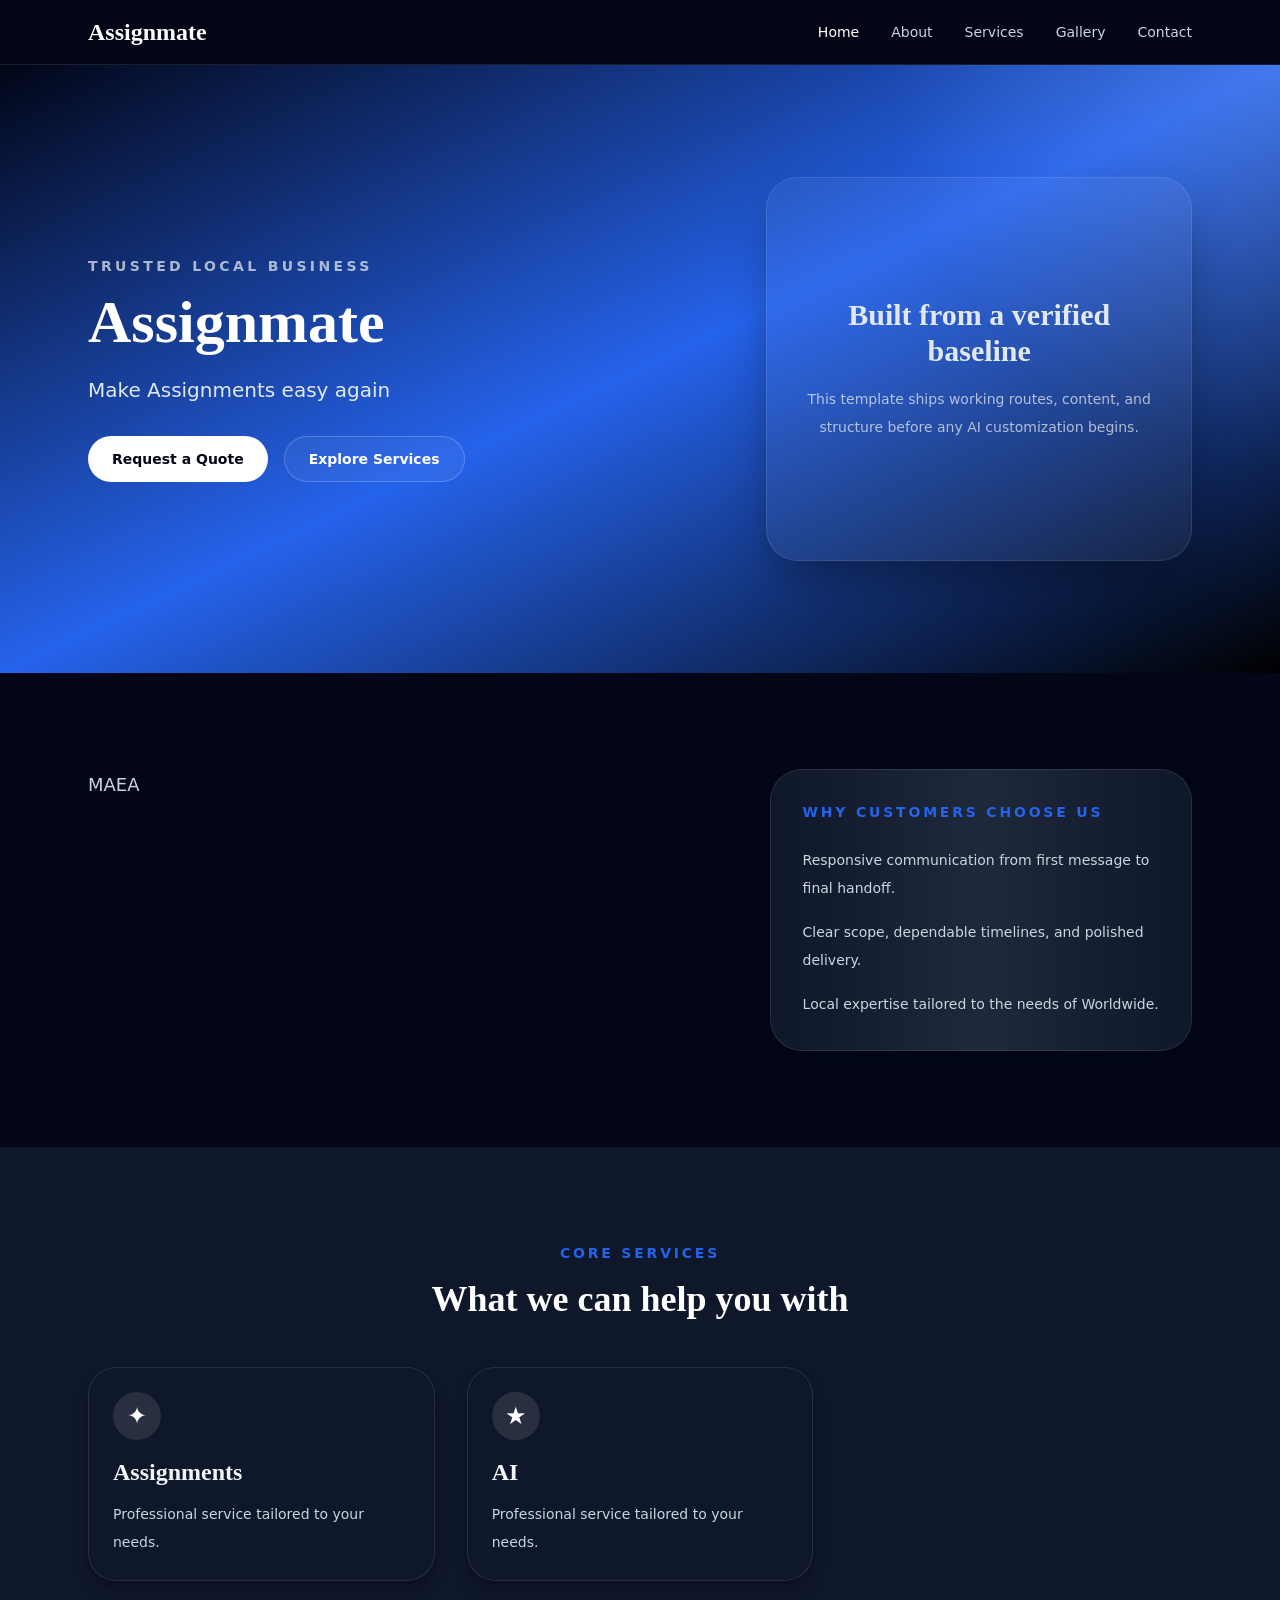
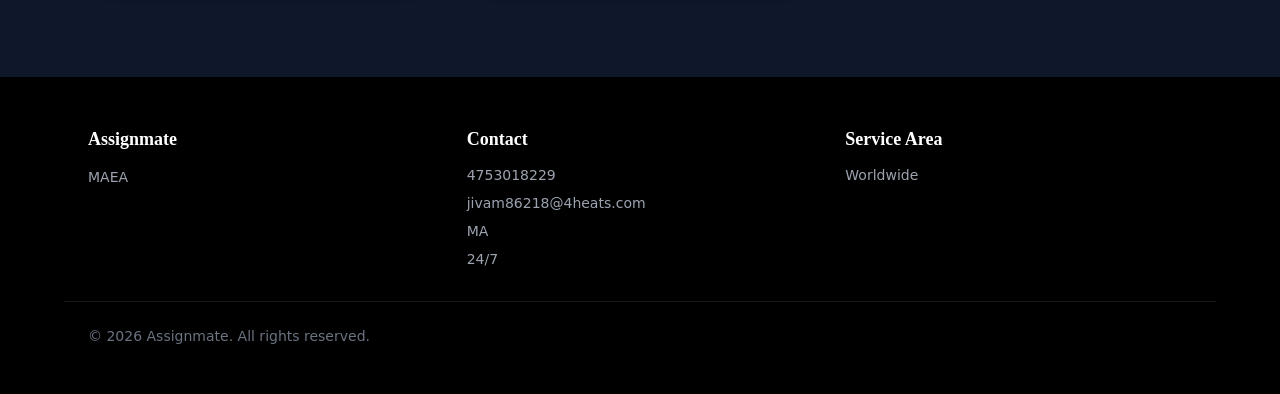
<file: index.html>
<!DOCTYPE html><html lang="en" data-astro-cid-37fxchfa style="--primaryColor: #2563eb;--secondaryColor: #f59e0b;--displayFont: 'Space Grotesk', 'Inter', sans-serif;--bodyFont: 'Inter', system-ui, sans-serif;"> <head><!-- Primary Meta Tags --><meta charset="utf-8"><meta name="viewport" content="width=device-width, initial-scale=1"><title>Assignmate | Education</title><meta name="description" content="MAEA"><meta name="author" content="Assignmate"><meta name="robots" content="index, follow"><link rel="canonical" href="https://example.com/"><link rel="preconnect" href="https://fonts.googleapis.com"><link rel="preconnect" href="https://fonts.gstatic.com" crossorigin><link href="https://fonts.googleapis.com/css2?family=Inter:wght@400;500;600;700;800&family=Playfair+Display:wght@600;700&family=Cormorant+Garamond:wght@500;600;700&family=DM+Serif+Display:ital@0;1&family=Space+Grotesk:wght@500;700&family=Source+Sans+3:wght@400;500;600;700&display=swap" rel="stylesheet"><!-- Security & Anti-Phishing --><meta http-equiv="X-Frame-Options" content="SAMEORIGIN"><meta http-equiv="X-Content-Type-Options" content="nosniff"><meta http-equiv="X-XSS-Protection" content="1; mode=block"><meta name="referrer" content="strict-origin-when-cross-origin"><meta http-equiv="Content-Security-Policy" content="default-src 'self'; script-src 'self' https://unpkg.com https://cdnjs.cloudflare.com; style-src 'self' 'unsafe-inline' https://fonts.googleapis.com; font-src 'self' https://fonts.gstatic.com; img-src 'self' data: https:; connect-src 'self'; frame-src 'self' https://unpkg.com; base-uri 'self'; form-action 'self'; frame-ancestors 'self'; object-src 'none'"><!-- Open Graph / Facebook --><meta property="og:type" content="website"><meta property="og:url" content="https://example.com/"><meta property="og:title" content="Assignmate | Education"><meta property="og:description" content="MAEA"><meta property="og:site_name" content="Assignmate"><meta property="og:locale" content="en_US"><meta property="og:image" content=""><meta property="og:image:width" content="1200"><meta property="og:image:height" content="630"><meta property="og:image:alt" content="Assignmate | Education"><!-- Twitter --><meta name="twitter:card" content="summary_large_image"><meta name="twitter:url" content="https://example.com/"><meta name="twitter:title" content="Assignmate | Education"><meta name="twitter:description" content="MAEA"><meta name="twitter:image" content=""><!-- Additional SEO --><meta name="geo.placename" content="MA"><!-- Structured Data (JSON-LD) --><script type="application/ld+json">{"@context":"https://schema.org","@type":"LocalBusiness","name":"Assignmate","description":"Make Assignments easy again","url":"https://example.com","telephone":"4753018229","email":"jivam86218@4heats.com","address":{"@type":"PostalAddress","streetAddress":"MA","addressLocality":"","addressRegion":"","postalCode":"","addressCountry":"US"},"openingHours":"24/7","sameAs":[]}</script><link rel="stylesheet" href="/_astro/about.mOxLDZfI.css"></head> <body class="bg-slate-950 text-slate-100" data-astro-cid-37fxchfa style="--primaryColor: #2563eb;--secondaryColor: #f59e0b;--displayFont: 'Space Grotesk', 'Inter', sans-serif;--bodyFont: 'Inter', system-ui, sans-serif;"> <a href="#main-content" class="sr-only focus:not-sr-only focus:absolute focus:left-4 focus:top-4 focus:z-50 focus:rounded focus:bg-white focus:px-4 focus:py-2 focus:text-sm focus:font-semibold focus:text-gray-900 focus:shadow" data-astro-cid-37fxchfa style="--primaryColor: #2563eb;--secondaryColor: #f59e0b;--displayFont: 'Space Grotesk', 'Inter', sans-serif;--bodyFont: 'Inter', system-ui, sans-serif;">
Skip to content
</a> <header class="sticky top-0 z-40 border-b border-gray-200 backdrop-blur bg-slate-950/95 text-white border-white/10" data-astro-cid-37fxchfa style="--primaryColor: #2563eb;--secondaryColor: #f59e0b;--displayFont: 'Space Grotesk', 'Inter', sans-serif;--bodyFont: 'Inter', system-ui, sans-serif;"> <nav class="mx-auto flex max-w-6xl items-center justify-between px-6 py-4" aria-label="Main navigation" data-astro-cid-37fxchfa style="--primaryColor: #2563eb;--secondaryColor: #f59e0b;--displayFont: 'Space Grotesk', 'Inter', sans-serif;--bodyFont: 'Inter', system-ui, sans-serif;"> <a href="/" class="font-heading text-2xl font-bold text-white" data-astro-cid-37fxchfa style="--primaryColor: #2563eb;--secondaryColor: #f59e0b;--displayFont: 'Space Grotesk', 'Inter', sans-serif;--bodyFont: 'Inter', system-ui, sans-serif;">Assignmate</a> <div class="hidden items-center gap-8 md:flex" data-astro-cid-37fxchfa style="--primaryColor: #2563eb;--secondaryColor: #f59e0b;--displayFont: 'Space Grotesk', 'Inter', sans-serif;--bodyFont: 'Inter', system-ui, sans-serif;"> <a href="/" class="text-sm font-medium transition-colors hover:text-primary text-white" data-astro-cid-37fxchfa style="--primaryColor: #2563eb;--secondaryColor: #f59e0b;--displayFont: 'Space Grotesk', 'Inter', sans-serif;--bodyFont: 'Inter', system-ui, sans-serif;"> Home </a><a href="/about" class="text-sm font-medium transition-colors hover:text-primary text-slate-300" data-astro-cid-37fxchfa style="--primaryColor: #2563eb;--secondaryColor: #f59e0b;--displayFont: 'Space Grotesk', 'Inter', sans-serif;--bodyFont: 'Inter', system-ui, sans-serif;"> About </a><a href="/services" class="text-sm font-medium transition-colors hover:text-primary text-slate-300" data-astro-cid-37fxchfa style="--primaryColor: #2563eb;--secondaryColor: #f59e0b;--displayFont: 'Space Grotesk', 'Inter', sans-serif;--bodyFont: 'Inter', system-ui, sans-serif;"> Services </a><a href="/gallery" class="text-sm font-medium transition-colors hover:text-primary text-slate-300" data-astro-cid-37fxchfa style="--primaryColor: #2563eb;--secondaryColor: #f59e0b;--displayFont: 'Space Grotesk', 'Inter', sans-serif;--bodyFont: 'Inter', system-ui, sans-serif;"> Gallery </a><a href="/contact" class="text-sm font-medium transition-colors hover:text-primary text-slate-300" data-astro-cid-37fxchfa style="--primaryColor: #2563eb;--secondaryColor: #f59e0b;--displayFont: 'Space Grotesk', 'Inter', sans-serif;--bodyFont: 'Inter', system-ui, sans-serif;"> Contact </a> </div> <details class="relative md:hidden" data-astro-cid-37fxchfa style="--primaryColor: #2563eb;--secondaryColor: #f59e0b;--displayFont: 'Space Grotesk', 'Inter', sans-serif;--bodyFont: 'Inter', system-ui, sans-serif;"> <summary class="list-none cursor-pointer rounded p-2 text-gray-700 focus:outline-none focus:ring-2 focus:ring-primary focus:ring-offset-2" aria-label="Open mobile navigation" data-astro-cid-37fxchfa style="--primaryColor: #2563eb;--secondaryColor: #f59e0b;--displayFont: 'Space Grotesk', 'Inter', sans-serif;--bodyFont: 'Inter', system-ui, sans-serif;"> <svg class="h-6 w-6" fill="none" stroke="currentColor" viewBox="0 0 24 24" aria-hidden="true" data-astro-cid-37fxchfa style="--primaryColor: #2563eb;--secondaryColor: #f59e0b;--displayFont: 'Space Grotesk', 'Inter', sans-serif;--bodyFont: 'Inter', system-ui, sans-serif;"> <path stroke-linecap="round" stroke-linejoin="round" stroke-width="2" d="M4 6h16M4 12h16M4 18h16" data-astro-cid-37fxchfa style="--primaryColor: #2563eb;--secondaryColor: #f59e0b;--displayFont: 'Space Grotesk', 'Inter', sans-serif;--bodyFont: 'Inter', system-ui, sans-serif;"></path> </svg> </summary> <div class="absolute right-0 mt-3 min-w-48 rounded-xl border p-3 shadow-lg border-white/10 bg-slate-900" data-astro-cid-37fxchfa style="--primaryColor: #2563eb;--secondaryColor: #f59e0b;--displayFont: 'Space Grotesk', 'Inter', sans-serif;--bodyFont: 'Inter', system-ui, sans-serif;"> <a href="/" class="block rounded-lg px-3 py-2 text-sm font-medium transition-colors hover:bg-gray-50 hover:text-primary bg-white/10 text-white" data-astro-cid-37fxchfa style="--primaryColor: #2563eb;--secondaryColor: #f59e0b;--displayFont: 'Space Grotesk', 'Inter', sans-serif;--bodyFont: 'Inter', system-ui, sans-serif;"> Home </a><a href="/about" class="block rounded-lg px-3 py-2 text-sm font-medium transition-colors hover:bg-gray-50 hover:text-primary text-slate-300 hover:bg-white/5" data-astro-cid-37fxchfa style="--primaryColor: #2563eb;--secondaryColor: #f59e0b;--displayFont: 'Space Grotesk', 'Inter', sans-serif;--bodyFont: 'Inter', system-ui, sans-serif;"> About </a><a href="/services" class="block rounded-lg px-3 py-2 text-sm font-medium transition-colors hover:bg-gray-50 hover:text-primary text-slate-300 hover:bg-white/5" data-astro-cid-37fxchfa style="--primaryColor: #2563eb;--secondaryColor: #f59e0b;--displayFont: 'Space Grotesk', 'Inter', sans-serif;--bodyFont: 'Inter', system-ui, sans-serif;"> Services </a><a href="/gallery" class="block rounded-lg px-3 py-2 text-sm font-medium transition-colors hover:bg-gray-50 hover:text-primary text-slate-300 hover:bg-white/5" data-astro-cid-37fxchfa style="--primaryColor: #2563eb;--secondaryColor: #f59e0b;--displayFont: 'Space Grotesk', 'Inter', sans-serif;--bodyFont: 'Inter', system-ui, sans-serif;"> Gallery </a><a href="/contact" class="block rounded-lg px-3 py-2 text-sm font-medium transition-colors hover:bg-gray-50 hover:text-primary text-slate-300 hover:bg-white/5" data-astro-cid-37fxchfa style="--primaryColor: #2563eb;--secondaryColor: #f59e0b;--displayFont: 'Space Grotesk', 'Inter', sans-serif;--bodyFont: 'Inter', system-ui, sans-serif;"> Contact </a> </div> </details> </nav> </header> <main id="main-content" data-astro-cid-37fxchfa style="--primaryColor: #2563eb;--secondaryColor: #f59e0b;--displayFont: 'Space Grotesk', 'Inter', sans-serif;--bodyFont: 'Inter', system-ui, sans-serif;">  <section class="relative overflow-hidden py-20 md:py-28 bg-gradient-to-br from-slate-950 via-primary to-black text-white"> <div class="absolute inset-0 bg-[radial-gradient(circle_at_top_right,_rgba(255,255,255,0.14),_transparent_28%)]"></div> <div class="relative mx-auto max-w-6xl px-6"> <div class="grid items-center gap-10 lg:grid-cols-[1.2fr_0.8fr]"> <div> <p class="mb-4 text-sm font-semibold uppercase tracking-[0.24em] text-white/65">Trusted local business</p> <h1 class="font-heading text-4xl font-bold leading-tight md:text-5xl lg:text-6xl">Assignmate</h1> <p class="mt-6 max-w-2xl text-lg leading-8 md:text-xl text-slate-200">Make Assignments easy again</p> <div class="mt-8 flex flex-wrap gap-4"> <a href="/contact" class="btn-primary hover:opacity-100 rounded-full bg-white text-slate-950">Request a Quote</a> <a href="/services" class="btn-secondary rounded-full border border-white/20 bg-white/5 text-white">Explore Services</a> </div> </div> <div> <div class="flex min-h-[24rem] items-center justify-center text-center rounded-[2rem] border border-white/10 bg-white/5 p-10 text-slate-200 shadow-2xl shadow-black/40"> <div> <p class="font-heading text-3xl font-semibold">Built from a verified baseline</p> <p class="mt-4 text-sm leading-7 text-white/65">This template ships working routes, content, and structure before any AI customization begins.</p> </div> </div> </div> </div> </div> </section> <section class="py-16 md:py-24"> <div class="mx-auto max-w-6xl px-6"> <div class="grid gap-12 lg:grid-cols-[1.2fr_0.8fr]"> <div class="prose max-w-none text-lg leading-8 text-slate-300"> <p>MAEA</p> </div> <aside class="rounded-[2rem] border border-white/10 bg-slate-900 p-8 shadow-2xl shadow-slate-950/30 bg-gradient-to-r from-slate-900 via-slate-800 to-slate-900"> <p class="text-sm font-semibold uppercase tracking-[0.2em] text-primary">Why customers choose us</p> <ul class="mt-6 space-y-4 text-sm leading-7 text-slate-300"> <li>Responsive communication from first message to final handoff.</li> <li>Clear scope, dependable timelines, and polished delivery.</li> <li>Local expertise tailored to the needs of Worldwide.</li> </ul> </aside> </div> </div> </section> <section class="bg-slate-900 py-16 md:py-24"> <div class="mx-auto max-w-6xl px-6"> <div class="mx-auto max-w-2xl text-center"> <p class="text-sm font-semibold uppercase tracking-[0.2em] text-primary">Core services</p> <h2 class="mt-4 font-heading text-4xl font-bold text-white">What we can help you with</h2> </div> <div class="mt-12 grid gap-8 md:grid-cols-2 xl:grid-cols-3"> <article class="rounded-[1.75rem] border border-white/10 bg-slate-900 p-6 shadow-lg shadow-slate-950/30 transition-transform hover:-translate-y-1 hover:shadow-xl"> <div class="mb-4 flex h-12 w-12 items-center justify-center rounded-full text-2xl bg-white/10 text-white">&#10022;</div> <h3 class="font-heading text-2xl font-semibold text-slate-100">Assignments</h3> <p class="mt-3 text-sm leading-7 text-slate-300">Professional service tailored to your needs.</p> </article><article class="rounded-[1.75rem] border border-white/10 bg-slate-900 p-6 shadow-lg shadow-slate-950/30 transition-transform hover:-translate-y-1 hover:shadow-xl"> <div class="mb-4 flex h-12 w-12 items-center justify-center rounded-full text-2xl bg-white/10 text-white">&#9733;</div> <h3 class="font-heading text-2xl font-semibold text-slate-100">AI</h3> <p class="mt-3 text-sm leading-7 text-slate-300">Professional service tailored to your needs.</p> </article> </div> </div> </section>  </main> <footer class="bg-black text-slate-300 py-12" data-astro-cid-37fxchfa style="--primaryColor: #2563eb;--secondaryColor: #f59e0b;--displayFont: 'Space Grotesk', 'Inter', sans-serif;--bodyFont: 'Inter', system-ui, sans-serif;"> <div class="mx-auto grid max-w-6xl gap-8 px-6 md:grid-cols-3" data-astro-cid-37fxchfa style="--primaryColor: #2563eb;--secondaryColor: #f59e0b;--displayFont: 'Space Grotesk', 'Inter', sans-serif;--bodyFont: 'Inter', system-ui, sans-serif;"> <div data-astro-cid-37fxchfa style="--primaryColor: #2563eb;--secondaryColor: #f59e0b;--displayFont: 'Space Grotesk', 'Inter', sans-serif;--bodyFont: 'Inter', system-ui, sans-serif;"> <h2 class="font-heading text-lg font-semibold text-white" data-astro-cid-37fxchfa style="--primaryColor: #2563eb;--secondaryColor: #f59e0b;--displayFont: 'Space Grotesk', 'Inter', sans-serif;--bodyFont: 'Inter', system-ui, sans-serif;">Assignmate</h2> <p class="mt-3 text-sm leading-6 text-gray-400" data-astro-cid-37fxchfa style="--primaryColor: #2563eb;--secondaryColor: #f59e0b;--displayFont: 'Space Grotesk', 'Inter', sans-serif;--bodyFont: 'Inter', system-ui, sans-serif;">MAEA</p> </div> <div data-astro-cid-37fxchfa style="--primaryColor: #2563eb;--secondaryColor: #f59e0b;--displayFont: 'Space Grotesk', 'Inter', sans-serif;--bodyFont: 'Inter', system-ui, sans-serif;"> <h2 class="font-heading text-lg font-semibold text-white" data-astro-cid-37fxchfa style="--primaryColor: #2563eb;--secondaryColor: #f59e0b;--displayFont: 'Space Grotesk', 'Inter', sans-serif;--bodyFont: 'Inter', system-ui, sans-serif;">Contact</h2> <div class="mt-3 space-y-2 text-sm text-gray-400" data-astro-cid-37fxchfa style="--primaryColor: #2563eb;--secondaryColor: #f59e0b;--displayFont: 'Space Grotesk', 'Inter', sans-serif;--bodyFont: 'Inter', system-ui, sans-serif;"> <p data-astro-cid-37fxchfa style="--primaryColor: #2563eb;--secondaryColor: #f59e0b;--displayFont: 'Space Grotesk', 'Inter', sans-serif;--bodyFont: 'Inter', system-ui, sans-serif;">4753018229</p> <p data-astro-cid-37fxchfa style="--primaryColor: #2563eb;--secondaryColor: #f59e0b;--displayFont: 'Space Grotesk', 'Inter', sans-serif;--bodyFont: 'Inter', system-ui, sans-serif;">jivam86218@4heats.com</p> <p data-astro-cid-37fxchfa style="--primaryColor: #2563eb;--secondaryColor: #f59e0b;--displayFont: 'Space Grotesk', 'Inter', sans-serif;--bodyFont: 'Inter', system-ui, sans-serif;">MA</p> <p data-astro-cid-37fxchfa style="--primaryColor: #2563eb;--secondaryColor: #f59e0b;--displayFont: 'Space Grotesk', 'Inter', sans-serif;--bodyFont: 'Inter', system-ui, sans-serif;">24/7</p> </div> </div> <div data-astro-cid-37fxchfa style="--primaryColor: #2563eb;--secondaryColor: #f59e0b;--displayFont: 'Space Grotesk', 'Inter', sans-serif;--bodyFont: 'Inter', system-ui, sans-serif;"> <h2 class="font-heading text-lg font-semibold text-white" data-astro-cid-37fxchfa style="--primaryColor: #2563eb;--secondaryColor: #f59e0b;--displayFont: 'Space Grotesk', 'Inter', sans-serif;--bodyFont: 'Inter', system-ui, sans-serif;">Service Area</h2> <p class="mt-3 text-sm text-gray-400" data-astro-cid-37fxchfa style="--primaryColor: #2563eb;--secondaryColor: #f59e0b;--displayFont: 'Space Grotesk', 'Inter', sans-serif;--bodyFont: 'Inter', system-ui, sans-serif;">Worldwide</p> <div class="mt-4 flex flex-wrap gap-3" data-astro-cid-37fxchfa style="--primaryColor: #2563eb;--secondaryColor: #f59e0b;--displayFont: 'Space Grotesk', 'Inter', sans-serif;--bodyFont: 'Inter', system-ui, sans-serif;">  </div> </div> </div> <div class="mx-auto mt-8 max-w-6xl border-t border-white/10 px-6 pt-6 text-sm text-gray-500" data-astro-cid-37fxchfa style="--primaryColor: #2563eb;--secondaryColor: #f59e0b;--displayFont: 'Space Grotesk', 'Inter', sans-serif;--bodyFont: 'Inter', system-ui, sans-serif;">
&copy; 2026 Assignmate. All rights reserved.
</div> </footer> </body></html>
</file>
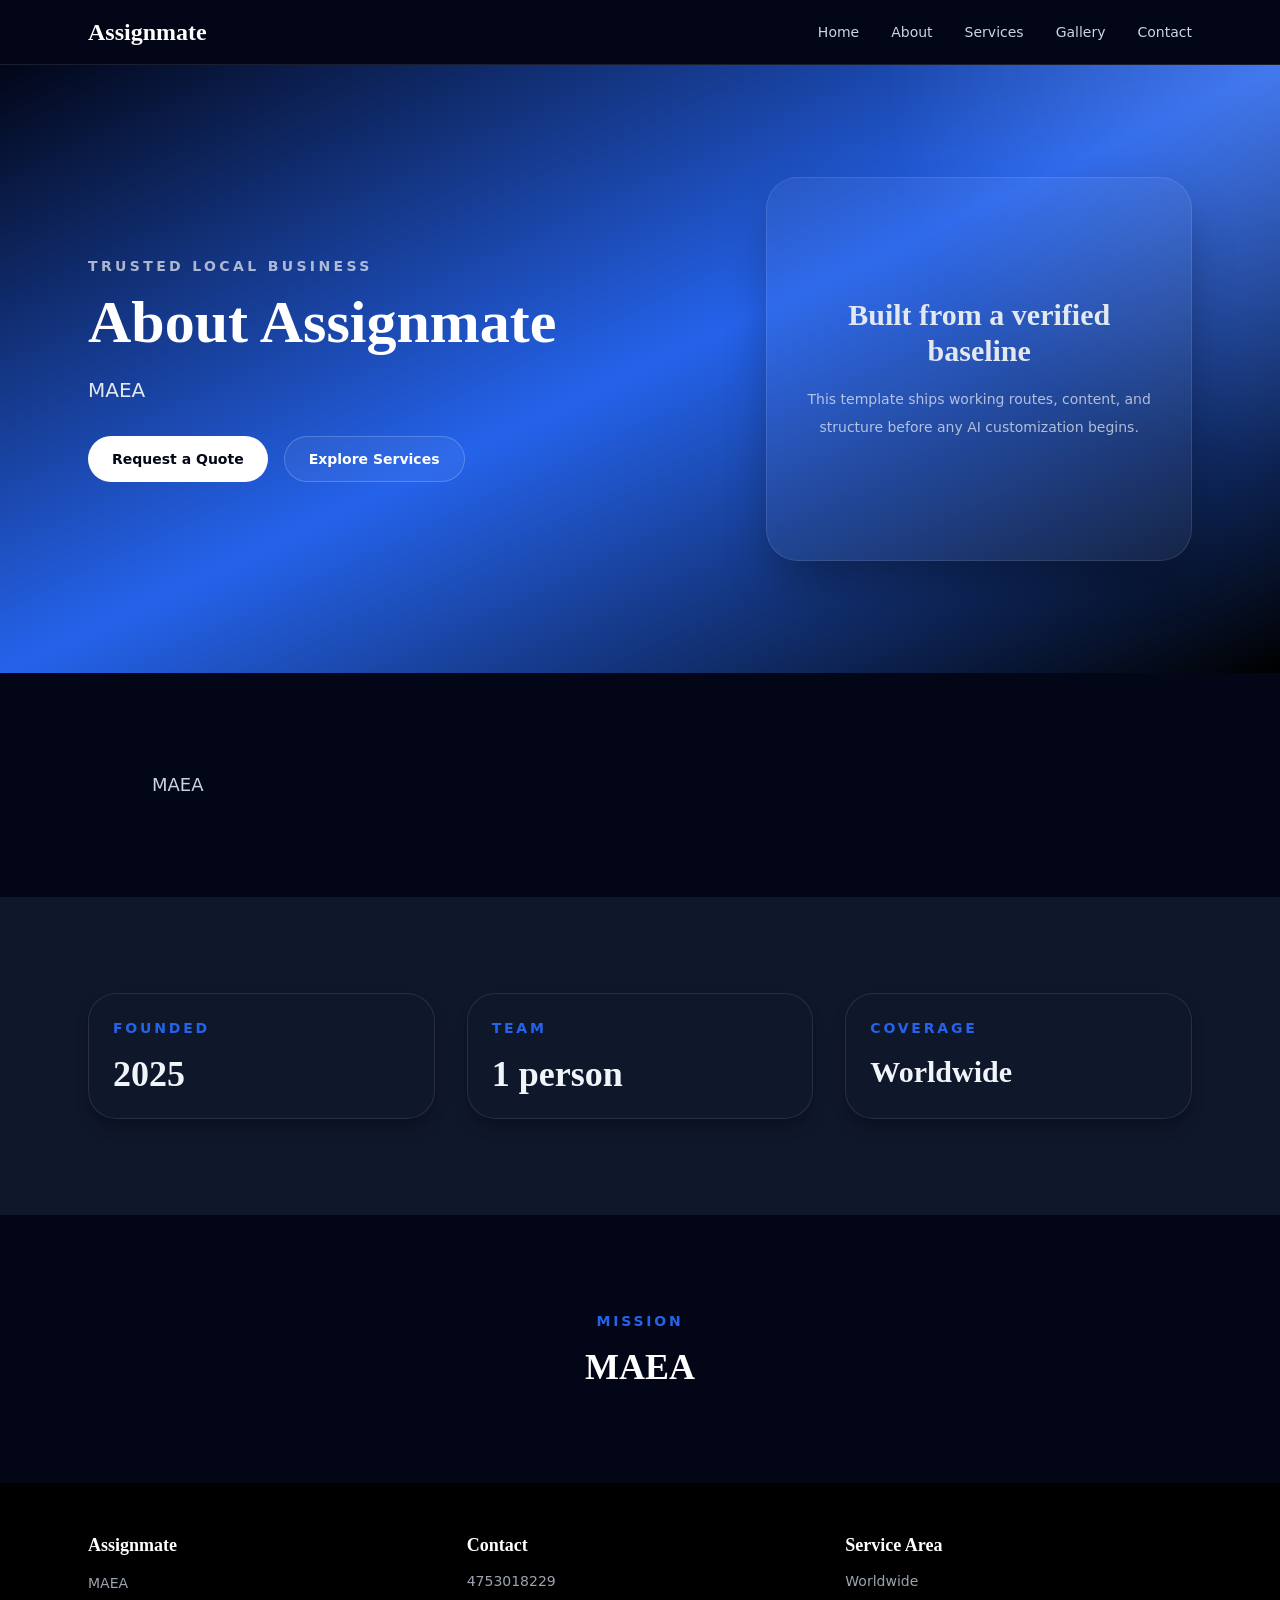
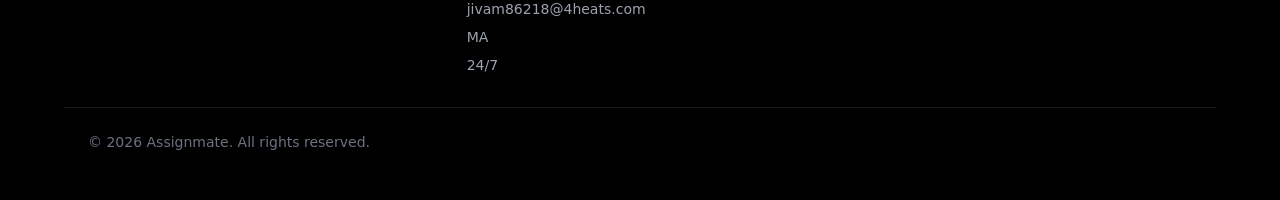
<file: about/index.html>
<!DOCTYPE html><html lang="en" data-astro-cid-37fxchfa style="--primaryColor: #2563eb;--secondaryColor: #f59e0b;--displayFont: 'Space Grotesk', 'Inter', sans-serif;--bodyFont: 'Inter', system-ui, sans-serif;"> <head><!-- Primary Meta Tags --><meta charset="utf-8"><meta name="viewport" content="width=device-width, initial-scale=1"><title>About Assignmate</title><meta name="description" content="Learn about Assignmate, the team, and the values behind the work."><meta name="author" content="Assignmate"><meta name="robots" content="index, follow"><link rel="canonical" href="https://example.com/about/"><link rel="preconnect" href="https://fonts.googleapis.com"><link rel="preconnect" href="https://fonts.gstatic.com" crossorigin><link href="https://fonts.googleapis.com/css2?family=Inter:wght@400;500;600;700;800&family=Playfair+Display:wght@600;700&family=Cormorant+Garamond:wght@500;600;700&family=DM+Serif+Display:ital@0;1&family=Space+Grotesk:wght@500;700&family=Source+Sans+3:wght@400;500;600;700&display=swap" rel="stylesheet"><!-- Security & Anti-Phishing --><meta http-equiv="X-Frame-Options" content="SAMEORIGIN"><meta http-equiv="X-Content-Type-Options" content="nosniff"><meta http-equiv="X-XSS-Protection" content="1; mode=block"><meta name="referrer" content="strict-origin-when-cross-origin"><meta http-equiv="Content-Security-Policy" content="default-src 'self'; script-src 'self' https://unpkg.com https://cdnjs.cloudflare.com; style-src 'self' 'unsafe-inline' https://fonts.googleapis.com; font-src 'self' https://fonts.gstatic.com; img-src 'self' data: https:; connect-src 'self'; frame-src 'self' https://unpkg.com; base-uri 'self'; form-action 'self'; frame-ancestors 'self'; object-src 'none'"><!-- Open Graph / Facebook --><meta property="og:type" content="website"><meta property="og:url" content="https://example.com/about/"><meta property="og:title" content="About Assignmate"><meta property="og:description" content="Learn about Assignmate, the team, and the values behind the work."><meta property="og:site_name" content="Assignmate"><meta property="og:locale" content="en_US"><meta property="og:image" content=""><meta property="og:image:width" content="1200"><meta property="og:image:height" content="630"><meta property="og:image:alt" content="About Assignmate"><!-- Twitter --><meta name="twitter:card" content="summary_large_image"><meta name="twitter:url" content="https://example.com/about/"><meta name="twitter:title" content="About Assignmate"><meta name="twitter:description" content="Learn about Assignmate, the team, and the values behind the work."><meta name="twitter:image" content=""><!-- Additional SEO --><meta name="geo.placename" content="MA"><!-- Structured Data (JSON-LD) --><script type="application/ld+json">{"@context":"https://schema.org","@type":"LocalBusiness","name":"Assignmate","description":"Make Assignments easy again","url":"https://example.com","telephone":"4753018229","email":"jivam86218@4heats.com","address":{"@type":"PostalAddress","streetAddress":"MA","addressLocality":"","addressRegion":"","postalCode":"","addressCountry":"US"},"openingHours":"24/7","sameAs":[]}</script><link rel="stylesheet" href="/_astro/about.mOxLDZfI.css"></head> <body class="bg-slate-950 text-slate-100" data-astro-cid-37fxchfa style="--primaryColor: #2563eb;--secondaryColor: #f59e0b;--displayFont: 'Space Grotesk', 'Inter', sans-serif;--bodyFont: 'Inter', system-ui, sans-serif;"> <a href="#main-content" class="sr-only focus:not-sr-only focus:absolute focus:left-4 focus:top-4 focus:z-50 focus:rounded focus:bg-white focus:px-4 focus:py-2 focus:text-sm focus:font-semibold focus:text-gray-900 focus:shadow" data-astro-cid-37fxchfa style="--primaryColor: #2563eb;--secondaryColor: #f59e0b;--displayFont: 'Space Grotesk', 'Inter', sans-serif;--bodyFont: 'Inter', system-ui, sans-serif;">
Skip to content
</a> <header class="sticky top-0 z-40 border-b border-gray-200 backdrop-blur bg-slate-950/95 text-white border-white/10" data-astro-cid-37fxchfa style="--primaryColor: #2563eb;--secondaryColor: #f59e0b;--displayFont: 'Space Grotesk', 'Inter', sans-serif;--bodyFont: 'Inter', system-ui, sans-serif;"> <nav class="mx-auto flex max-w-6xl items-center justify-between px-6 py-4" aria-label="Main navigation" data-astro-cid-37fxchfa style="--primaryColor: #2563eb;--secondaryColor: #f59e0b;--displayFont: 'Space Grotesk', 'Inter', sans-serif;--bodyFont: 'Inter', system-ui, sans-serif;"> <a href="/" class="font-heading text-2xl font-bold text-white" data-astro-cid-37fxchfa style="--primaryColor: #2563eb;--secondaryColor: #f59e0b;--displayFont: 'Space Grotesk', 'Inter', sans-serif;--bodyFont: 'Inter', system-ui, sans-serif;">Assignmate</a> <div class="hidden items-center gap-8 md:flex" data-astro-cid-37fxchfa style="--primaryColor: #2563eb;--secondaryColor: #f59e0b;--displayFont: 'Space Grotesk', 'Inter', sans-serif;--bodyFont: 'Inter', system-ui, sans-serif;"> <a href="/" class="text-sm font-medium transition-colors hover:text-primary text-slate-300" data-astro-cid-37fxchfa style="--primaryColor: #2563eb;--secondaryColor: #f59e0b;--displayFont: 'Space Grotesk', 'Inter', sans-serif;--bodyFont: 'Inter', system-ui, sans-serif;"> Home </a><a href="/about" class="text-sm font-medium transition-colors hover:text-primary text-slate-300" data-astro-cid-37fxchfa style="--primaryColor: #2563eb;--secondaryColor: #f59e0b;--displayFont: 'Space Grotesk', 'Inter', sans-serif;--bodyFont: 'Inter', system-ui, sans-serif;"> About </a><a href="/services" class="text-sm font-medium transition-colors hover:text-primary text-slate-300" data-astro-cid-37fxchfa style="--primaryColor: #2563eb;--secondaryColor: #f59e0b;--displayFont: 'Space Grotesk', 'Inter', sans-serif;--bodyFont: 'Inter', system-ui, sans-serif;"> Services </a><a href="/gallery" class="text-sm font-medium transition-colors hover:text-primary text-slate-300" data-astro-cid-37fxchfa style="--primaryColor: #2563eb;--secondaryColor: #f59e0b;--displayFont: 'Space Grotesk', 'Inter', sans-serif;--bodyFont: 'Inter', system-ui, sans-serif;"> Gallery </a><a href="/contact" class="text-sm font-medium transition-colors hover:text-primary text-slate-300" data-astro-cid-37fxchfa style="--primaryColor: #2563eb;--secondaryColor: #f59e0b;--displayFont: 'Space Grotesk', 'Inter', sans-serif;--bodyFont: 'Inter', system-ui, sans-serif;"> Contact </a> </div> <details class="relative md:hidden" data-astro-cid-37fxchfa style="--primaryColor: #2563eb;--secondaryColor: #f59e0b;--displayFont: 'Space Grotesk', 'Inter', sans-serif;--bodyFont: 'Inter', system-ui, sans-serif;"> <summary class="list-none cursor-pointer rounded p-2 text-gray-700 focus:outline-none focus:ring-2 focus:ring-primary focus:ring-offset-2" aria-label="Open mobile navigation" data-astro-cid-37fxchfa style="--primaryColor: #2563eb;--secondaryColor: #f59e0b;--displayFont: 'Space Grotesk', 'Inter', sans-serif;--bodyFont: 'Inter', system-ui, sans-serif;"> <svg class="h-6 w-6" fill="none" stroke="currentColor" viewBox="0 0 24 24" aria-hidden="true" data-astro-cid-37fxchfa style="--primaryColor: #2563eb;--secondaryColor: #f59e0b;--displayFont: 'Space Grotesk', 'Inter', sans-serif;--bodyFont: 'Inter', system-ui, sans-serif;"> <path stroke-linecap="round" stroke-linejoin="round" stroke-width="2" d="M4 6h16M4 12h16M4 18h16" data-astro-cid-37fxchfa style="--primaryColor: #2563eb;--secondaryColor: #f59e0b;--displayFont: 'Space Grotesk', 'Inter', sans-serif;--bodyFont: 'Inter', system-ui, sans-serif;"></path> </svg> </summary> <div class="absolute right-0 mt-3 min-w-48 rounded-xl border p-3 shadow-lg border-white/10 bg-slate-900" data-astro-cid-37fxchfa style="--primaryColor: #2563eb;--secondaryColor: #f59e0b;--displayFont: 'Space Grotesk', 'Inter', sans-serif;--bodyFont: 'Inter', system-ui, sans-serif;"> <a href="/" class="block rounded-lg px-3 py-2 text-sm font-medium transition-colors hover:bg-gray-50 hover:text-primary text-slate-300 hover:bg-white/5" data-astro-cid-37fxchfa style="--primaryColor: #2563eb;--secondaryColor: #f59e0b;--displayFont: 'Space Grotesk', 'Inter', sans-serif;--bodyFont: 'Inter', system-ui, sans-serif;"> Home </a><a href="/about" class="block rounded-lg px-3 py-2 text-sm font-medium transition-colors hover:bg-gray-50 hover:text-primary text-slate-300 hover:bg-white/5" data-astro-cid-37fxchfa style="--primaryColor: #2563eb;--secondaryColor: #f59e0b;--displayFont: 'Space Grotesk', 'Inter', sans-serif;--bodyFont: 'Inter', system-ui, sans-serif;"> About </a><a href="/services" class="block rounded-lg px-3 py-2 text-sm font-medium transition-colors hover:bg-gray-50 hover:text-primary text-slate-300 hover:bg-white/5" data-astro-cid-37fxchfa style="--primaryColor: #2563eb;--secondaryColor: #f59e0b;--displayFont: 'Space Grotesk', 'Inter', sans-serif;--bodyFont: 'Inter', system-ui, sans-serif;"> Services </a><a href="/gallery" class="block rounded-lg px-3 py-2 text-sm font-medium transition-colors hover:bg-gray-50 hover:text-primary text-slate-300 hover:bg-white/5" data-astro-cid-37fxchfa style="--primaryColor: #2563eb;--secondaryColor: #f59e0b;--displayFont: 'Space Grotesk', 'Inter', sans-serif;--bodyFont: 'Inter', system-ui, sans-serif;"> Gallery </a><a href="/contact" class="block rounded-lg px-3 py-2 text-sm font-medium transition-colors hover:bg-gray-50 hover:text-primary text-slate-300 hover:bg-white/5" data-astro-cid-37fxchfa style="--primaryColor: #2563eb;--secondaryColor: #f59e0b;--displayFont: 'Space Grotesk', 'Inter', sans-serif;--bodyFont: 'Inter', system-ui, sans-serif;"> Contact </a> </div> </details> </nav> </header> <main id="main-content" data-astro-cid-37fxchfa style="--primaryColor: #2563eb;--secondaryColor: #f59e0b;--displayFont: 'Space Grotesk', 'Inter', sans-serif;--bodyFont: 'Inter', system-ui, sans-serif;">  <section class="relative overflow-hidden py-20 md:py-28 bg-gradient-to-br from-slate-950 via-primary to-black text-white"> <div class="absolute inset-0 bg-[radial-gradient(circle_at_top_right,_rgba(255,255,255,0.14),_transparent_28%)]"></div> <div class="relative mx-auto max-w-6xl px-6"> <div class="grid items-center gap-10 lg:grid-cols-[1.2fr_0.8fr]"> <div> <p class="mb-4 text-sm font-semibold uppercase tracking-[0.24em] text-white/65">Trusted local business</p> <h1 class="font-heading text-4xl font-bold leading-tight md:text-5xl lg:text-6xl">About Assignmate</h1> <p class="mt-6 max-w-2xl text-lg leading-8 md:text-xl text-slate-200">MAEA</p> <div class="mt-8 flex flex-wrap gap-4"> <a href="/contact" class="btn-primary hover:opacity-100 rounded-full bg-white text-slate-950">Request a Quote</a> <a href="/services" class="btn-secondary rounded-full border border-white/20 bg-white/5 text-white">Explore Services</a> </div> </div> <div> <div class="flex min-h-[24rem] items-center justify-center text-center rounded-[2rem] border border-white/10 bg-white/5 p-10 text-slate-200 shadow-2xl shadow-black/40"> <div> <p class="font-heading text-3xl font-semibold">Built from a verified baseline</p> <p class="mt-4 text-sm leading-7 text-white/65">This template ships working routes, content, and structure before any AI customization begins.</p> </div> </div> </div> </div> </div> </section> <section class="py-16 md:py-24"> <div class="mx-auto max-w-5xl px-6"> <div class="prose max-w-none text-lg leading-8 text-slate-300"> <p>MAEA</p> </div> </div> </section> <section class="bg-slate-900 py-16 md:py-24"> <div class="mx-auto grid max-w-6xl gap-8 px-6 md:grid-cols-3"> <div class="rounded-[1.75rem] border border-white/10 bg-slate-900 p-6 shadow-lg shadow-slate-950/30 transition-transform hover:-translate-y-1 hover:shadow-xl"> <p class="text-sm font-semibold uppercase tracking-[0.2em] text-primary">Founded</p> <h2 class="mt-4 font-heading text-4xl font-bold text-slate-100">2025</h2> </div> <div class="rounded-[1.75rem] border border-white/10 bg-slate-900 p-6 shadow-lg shadow-slate-950/30 transition-transform hover:-translate-y-1 hover:shadow-xl"> <p class="text-sm font-semibold uppercase tracking-[0.2em] text-primary">Team</p> <h2 class="mt-4 font-heading text-4xl font-bold text-slate-100">1 person</h2> </div> <div class="rounded-[1.75rem] border border-white/10 bg-slate-900 p-6 shadow-lg shadow-slate-950/30 transition-transform hover:-translate-y-1 hover:shadow-xl"> <p class="text-sm font-semibold uppercase tracking-[0.2em] text-primary">Coverage</p> <h2 class="mt-4 font-heading text-3xl font-bold text-slate-100">Worldwide</h2> </div> </div> </section> <section class="py-16 md:py-24"> <div class="mx-auto max-w-4xl px-6 text-center"> <p class="text-sm font-semibold uppercase tracking-[0.2em] text-primary">Mission</p> <h2 class="mt-4 font-heading text-4xl font-bold text-white">MAEA</h2> </div> </section>  </main> <footer class="bg-black text-slate-300 py-12" data-astro-cid-37fxchfa style="--primaryColor: #2563eb;--secondaryColor: #f59e0b;--displayFont: 'Space Grotesk', 'Inter', sans-serif;--bodyFont: 'Inter', system-ui, sans-serif;"> <div class="mx-auto grid max-w-6xl gap-8 px-6 md:grid-cols-3" data-astro-cid-37fxchfa style="--primaryColor: #2563eb;--secondaryColor: #f59e0b;--displayFont: 'Space Grotesk', 'Inter', sans-serif;--bodyFont: 'Inter', system-ui, sans-serif;"> <div data-astro-cid-37fxchfa style="--primaryColor: #2563eb;--secondaryColor: #f59e0b;--displayFont: 'Space Grotesk', 'Inter', sans-serif;--bodyFont: 'Inter', system-ui, sans-serif;"> <h2 class="font-heading text-lg font-semibold text-white" data-astro-cid-37fxchfa style="--primaryColor: #2563eb;--secondaryColor: #f59e0b;--displayFont: 'Space Grotesk', 'Inter', sans-serif;--bodyFont: 'Inter', system-ui, sans-serif;">Assignmate</h2> <p class="mt-3 text-sm leading-6 text-gray-400" data-astro-cid-37fxchfa style="--primaryColor: #2563eb;--secondaryColor: #f59e0b;--displayFont: 'Space Grotesk', 'Inter', sans-serif;--bodyFont: 'Inter', system-ui, sans-serif;">MAEA</p> </div> <div data-astro-cid-37fxchfa style="--primaryColor: #2563eb;--secondaryColor: #f59e0b;--displayFont: 'Space Grotesk', 'Inter', sans-serif;--bodyFont: 'Inter', system-ui, sans-serif;"> <h2 class="font-heading text-lg font-semibold text-white" data-astro-cid-37fxchfa style="--primaryColor: #2563eb;--secondaryColor: #f59e0b;--displayFont: 'Space Grotesk', 'Inter', sans-serif;--bodyFont: 'Inter', system-ui, sans-serif;">Contact</h2> <div class="mt-3 space-y-2 text-sm text-gray-400" data-astro-cid-37fxchfa style="--primaryColor: #2563eb;--secondaryColor: #f59e0b;--displayFont: 'Space Grotesk', 'Inter', sans-serif;--bodyFont: 'Inter', system-ui, sans-serif;"> <p data-astro-cid-37fxchfa style="--primaryColor: #2563eb;--secondaryColor: #f59e0b;--displayFont: 'Space Grotesk', 'Inter', sans-serif;--bodyFont: 'Inter', system-ui, sans-serif;">4753018229</p> <p data-astro-cid-37fxchfa style="--primaryColor: #2563eb;--secondaryColor: #f59e0b;--displayFont: 'Space Grotesk', 'Inter', sans-serif;--bodyFont: 'Inter', system-ui, sans-serif;">jivam86218@4heats.com</p> <p data-astro-cid-37fxchfa style="--primaryColor: #2563eb;--secondaryColor: #f59e0b;--displayFont: 'Space Grotesk', 'Inter', sans-serif;--bodyFont: 'Inter', system-ui, sans-serif;">MA</p> <p data-astro-cid-37fxchfa style="--primaryColor: #2563eb;--secondaryColor: #f59e0b;--displayFont: 'Space Grotesk', 'Inter', sans-serif;--bodyFont: 'Inter', system-ui, sans-serif;">24/7</p> </div> </div> <div data-astro-cid-37fxchfa style="--primaryColor: #2563eb;--secondaryColor: #f59e0b;--displayFont: 'Space Grotesk', 'Inter', sans-serif;--bodyFont: 'Inter', system-ui, sans-serif;"> <h2 class="font-heading text-lg font-semibold text-white" data-astro-cid-37fxchfa style="--primaryColor: #2563eb;--secondaryColor: #f59e0b;--displayFont: 'Space Grotesk', 'Inter', sans-serif;--bodyFont: 'Inter', system-ui, sans-serif;">Service Area</h2> <p class="mt-3 text-sm text-gray-400" data-astro-cid-37fxchfa style="--primaryColor: #2563eb;--secondaryColor: #f59e0b;--displayFont: 'Space Grotesk', 'Inter', sans-serif;--bodyFont: 'Inter', system-ui, sans-serif;">Worldwide</p> <div class="mt-4 flex flex-wrap gap-3" data-astro-cid-37fxchfa style="--primaryColor: #2563eb;--secondaryColor: #f59e0b;--displayFont: 'Space Grotesk', 'Inter', sans-serif;--bodyFont: 'Inter', system-ui, sans-serif;">  </div> </div> </div> <div class="mx-auto mt-8 max-w-6xl border-t border-white/10 px-6 pt-6 text-sm text-gray-500" data-astro-cid-37fxchfa style="--primaryColor: #2563eb;--secondaryColor: #f59e0b;--displayFont: 'Space Grotesk', 'Inter', sans-serif;--bodyFont: 'Inter', system-ui, sans-serif;">
&copy; 2026 Assignmate. All rights reserved.
</div> </footer> </body></html>
</file>
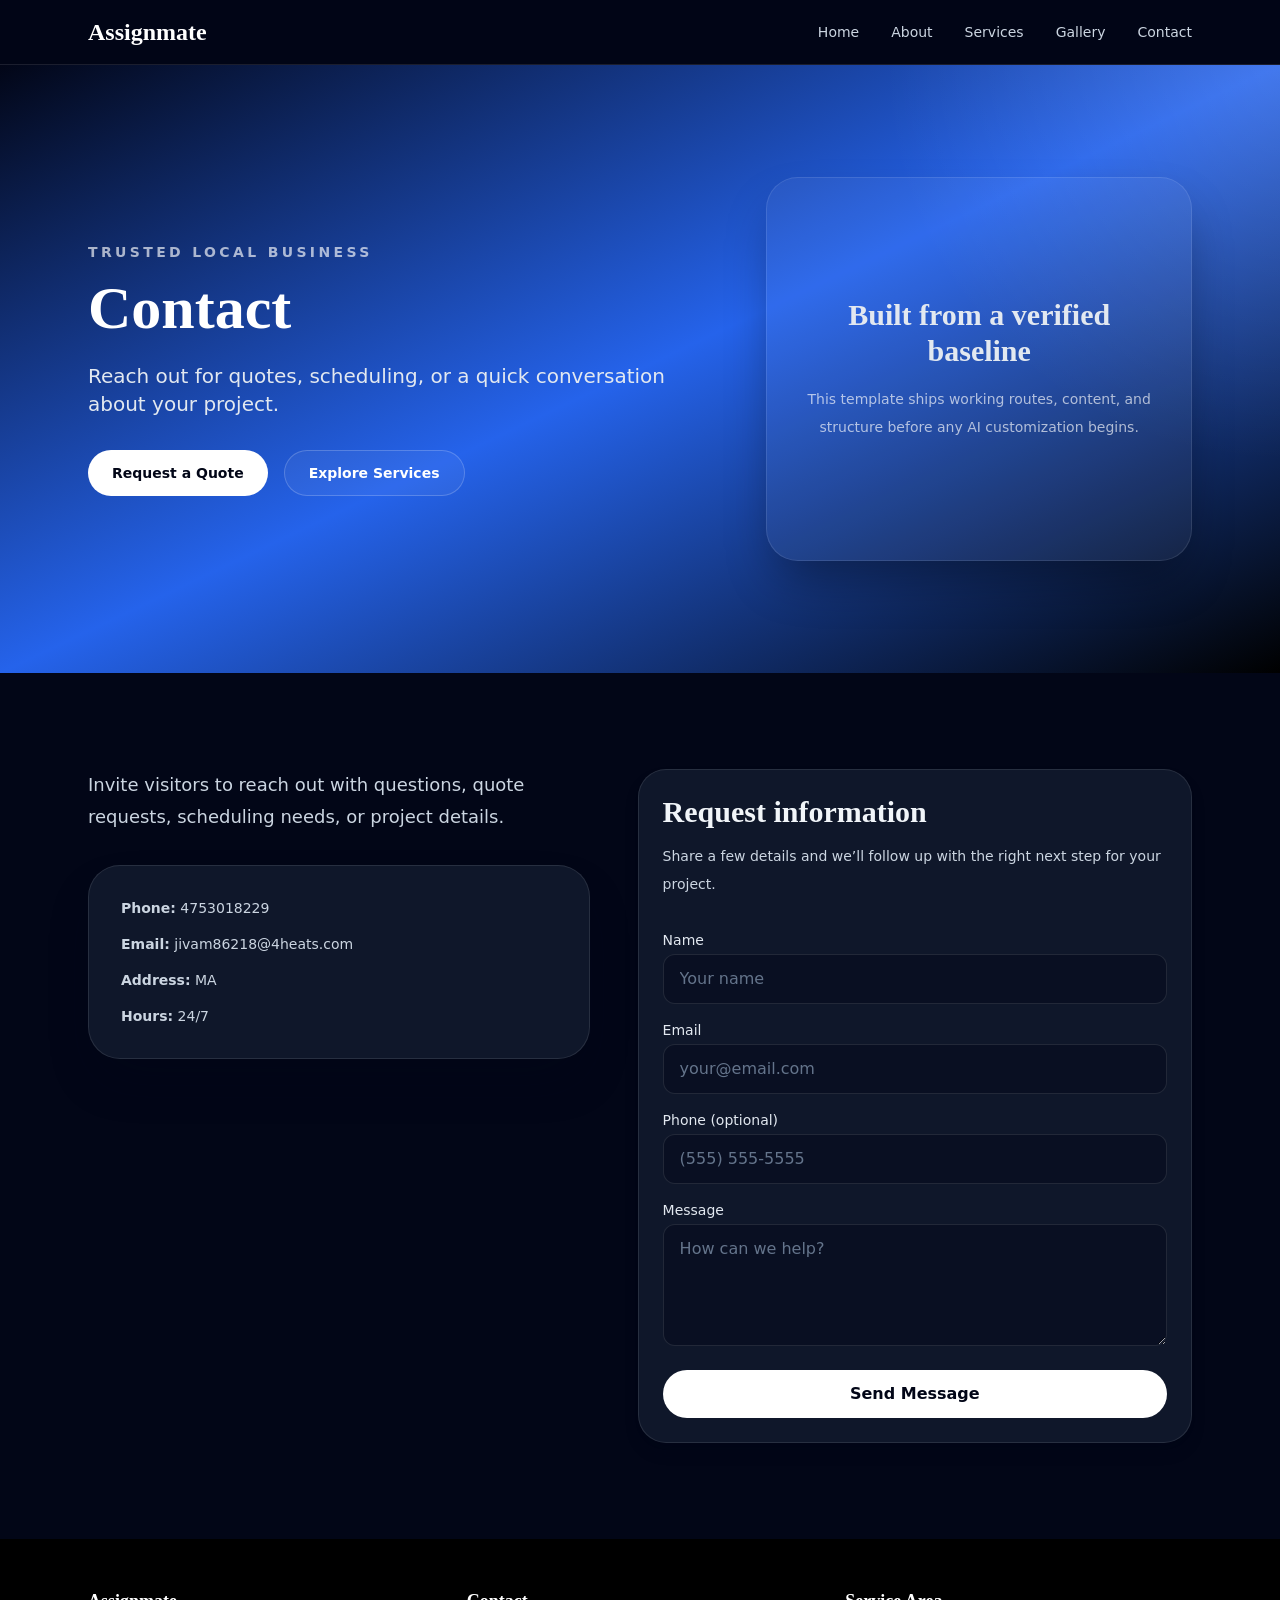
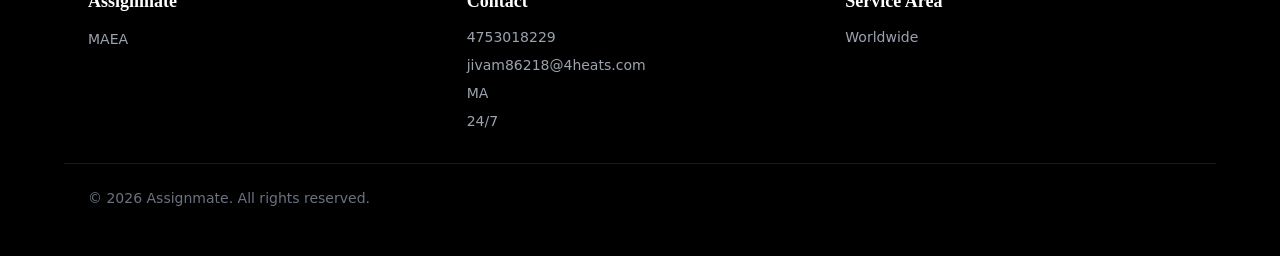
<file: contact/index.html>
<!DOCTYPE html><html lang="en" data-astro-cid-37fxchfa style="--primaryColor: #2563eb;--secondaryColor: #f59e0b;--displayFont: 'Space Grotesk', 'Inter', sans-serif;--bodyFont: 'Inter', system-ui, sans-serif;"> <head><!-- Primary Meta Tags --><meta charset="utf-8"><meta name="viewport" content="width=device-width, initial-scale=1"><title>Contact Assignmate</title><meta name="description" content="Get in touch with Assignmate for quotes, scheduling, or questions."><meta name="author" content="Assignmate"><meta name="robots" content="index, follow"><link rel="canonical" href="https://example.com/contact/"><link rel="preconnect" href="https://fonts.googleapis.com"><link rel="preconnect" href="https://fonts.gstatic.com" crossorigin><link href="https://fonts.googleapis.com/css2?family=Inter:wght@400;500;600;700;800&family=Playfair+Display:wght@600;700&family=Cormorant+Garamond:wght@500;600;700&family=DM+Serif+Display:ital@0;1&family=Space+Grotesk:wght@500;700&family=Source+Sans+3:wght@400;500;600;700&display=swap" rel="stylesheet"><!-- Security & Anti-Phishing --><meta http-equiv="X-Frame-Options" content="SAMEORIGIN"><meta http-equiv="X-Content-Type-Options" content="nosniff"><meta http-equiv="X-XSS-Protection" content="1; mode=block"><meta name="referrer" content="strict-origin-when-cross-origin"><meta http-equiv="Content-Security-Policy" content="default-src 'self'; script-src 'self' https://unpkg.com https://cdnjs.cloudflare.com; style-src 'self' 'unsafe-inline' https://fonts.googleapis.com; font-src 'self' https://fonts.gstatic.com; img-src 'self' data: https:; connect-src 'self'; frame-src 'self' https://unpkg.com; base-uri 'self'; form-action 'self'; frame-ancestors 'self'; object-src 'none'"><!-- Open Graph / Facebook --><meta property="og:type" content="website"><meta property="og:url" content="https://example.com/contact/"><meta property="og:title" content="Contact Assignmate"><meta property="og:description" content="Get in touch with Assignmate for quotes, scheduling, or questions."><meta property="og:site_name" content="Assignmate"><meta property="og:locale" content="en_US"><meta property="og:image" content=""><meta property="og:image:width" content="1200"><meta property="og:image:height" content="630"><meta property="og:image:alt" content="Contact Assignmate"><!-- Twitter --><meta name="twitter:card" content="summary_large_image"><meta name="twitter:url" content="https://example.com/contact/"><meta name="twitter:title" content="Contact Assignmate"><meta name="twitter:description" content="Get in touch with Assignmate for quotes, scheduling, or questions."><meta name="twitter:image" content=""><!-- Additional SEO --><meta name="geo.placename" content="MA"><!-- Structured Data (JSON-LD) --><script type="application/ld+json">{"@context":"https://schema.org","@type":"LocalBusiness","name":"Assignmate","description":"Make Assignments easy again","url":"https://example.com","telephone":"4753018229","email":"jivam86218@4heats.com","address":{"@type":"PostalAddress","streetAddress":"MA","addressLocality":"","addressRegion":"","postalCode":"","addressCountry":"US"},"openingHours":"24/7","sameAs":[]}</script><link rel="stylesheet" href="/_astro/about.mOxLDZfI.css"></head> <body class="bg-slate-950 text-slate-100" data-astro-cid-37fxchfa style="--primaryColor: #2563eb;--secondaryColor: #f59e0b;--displayFont: 'Space Grotesk', 'Inter', sans-serif;--bodyFont: 'Inter', system-ui, sans-serif;"> <a href="#main-content" class="sr-only focus:not-sr-only focus:absolute focus:left-4 focus:top-4 focus:z-50 focus:rounded focus:bg-white focus:px-4 focus:py-2 focus:text-sm focus:font-semibold focus:text-gray-900 focus:shadow" data-astro-cid-37fxchfa style="--primaryColor: #2563eb;--secondaryColor: #f59e0b;--displayFont: 'Space Grotesk', 'Inter', sans-serif;--bodyFont: 'Inter', system-ui, sans-serif;">
Skip to content
</a> <header class="sticky top-0 z-40 border-b border-gray-200 backdrop-blur bg-slate-950/95 text-white border-white/10" data-astro-cid-37fxchfa style="--primaryColor: #2563eb;--secondaryColor: #f59e0b;--displayFont: 'Space Grotesk', 'Inter', sans-serif;--bodyFont: 'Inter', system-ui, sans-serif;"> <nav class="mx-auto flex max-w-6xl items-center justify-between px-6 py-4" aria-label="Main navigation" data-astro-cid-37fxchfa style="--primaryColor: #2563eb;--secondaryColor: #f59e0b;--displayFont: 'Space Grotesk', 'Inter', sans-serif;--bodyFont: 'Inter', system-ui, sans-serif;"> <a href="/" class="font-heading text-2xl font-bold text-white" data-astro-cid-37fxchfa style="--primaryColor: #2563eb;--secondaryColor: #f59e0b;--displayFont: 'Space Grotesk', 'Inter', sans-serif;--bodyFont: 'Inter', system-ui, sans-serif;">Assignmate</a> <div class="hidden items-center gap-8 md:flex" data-astro-cid-37fxchfa style="--primaryColor: #2563eb;--secondaryColor: #f59e0b;--displayFont: 'Space Grotesk', 'Inter', sans-serif;--bodyFont: 'Inter', system-ui, sans-serif;"> <a href="/" class="text-sm font-medium transition-colors hover:text-primary text-slate-300" data-astro-cid-37fxchfa style="--primaryColor: #2563eb;--secondaryColor: #f59e0b;--displayFont: 'Space Grotesk', 'Inter', sans-serif;--bodyFont: 'Inter', system-ui, sans-serif;"> Home </a><a href="/about" class="text-sm font-medium transition-colors hover:text-primary text-slate-300" data-astro-cid-37fxchfa style="--primaryColor: #2563eb;--secondaryColor: #f59e0b;--displayFont: 'Space Grotesk', 'Inter', sans-serif;--bodyFont: 'Inter', system-ui, sans-serif;"> About </a><a href="/services" class="text-sm font-medium transition-colors hover:text-primary text-slate-300" data-astro-cid-37fxchfa style="--primaryColor: #2563eb;--secondaryColor: #f59e0b;--displayFont: 'Space Grotesk', 'Inter', sans-serif;--bodyFont: 'Inter', system-ui, sans-serif;"> Services </a><a href="/gallery" class="text-sm font-medium transition-colors hover:text-primary text-slate-300" data-astro-cid-37fxchfa style="--primaryColor: #2563eb;--secondaryColor: #f59e0b;--displayFont: 'Space Grotesk', 'Inter', sans-serif;--bodyFont: 'Inter', system-ui, sans-serif;"> Gallery </a><a href="/contact" class="text-sm font-medium transition-colors hover:text-primary text-slate-300" data-astro-cid-37fxchfa style="--primaryColor: #2563eb;--secondaryColor: #f59e0b;--displayFont: 'Space Grotesk', 'Inter', sans-serif;--bodyFont: 'Inter', system-ui, sans-serif;"> Contact </a> </div> <details class="relative md:hidden" data-astro-cid-37fxchfa style="--primaryColor: #2563eb;--secondaryColor: #f59e0b;--displayFont: 'Space Grotesk', 'Inter', sans-serif;--bodyFont: 'Inter', system-ui, sans-serif;"> <summary class="list-none cursor-pointer rounded p-2 text-gray-700 focus:outline-none focus:ring-2 focus:ring-primary focus:ring-offset-2" aria-label="Open mobile navigation" data-astro-cid-37fxchfa style="--primaryColor: #2563eb;--secondaryColor: #f59e0b;--displayFont: 'Space Grotesk', 'Inter', sans-serif;--bodyFont: 'Inter', system-ui, sans-serif;"> <svg class="h-6 w-6" fill="none" stroke="currentColor" viewBox="0 0 24 24" aria-hidden="true" data-astro-cid-37fxchfa style="--primaryColor: #2563eb;--secondaryColor: #f59e0b;--displayFont: 'Space Grotesk', 'Inter', sans-serif;--bodyFont: 'Inter', system-ui, sans-serif;"> <path stroke-linecap="round" stroke-linejoin="round" stroke-width="2" d="M4 6h16M4 12h16M4 18h16" data-astro-cid-37fxchfa style="--primaryColor: #2563eb;--secondaryColor: #f59e0b;--displayFont: 'Space Grotesk', 'Inter', sans-serif;--bodyFont: 'Inter', system-ui, sans-serif;"></path> </svg> </summary> <div class="absolute right-0 mt-3 min-w-48 rounded-xl border p-3 shadow-lg border-white/10 bg-slate-900" data-astro-cid-37fxchfa style="--primaryColor: #2563eb;--secondaryColor: #f59e0b;--displayFont: 'Space Grotesk', 'Inter', sans-serif;--bodyFont: 'Inter', system-ui, sans-serif;"> <a href="/" class="block rounded-lg px-3 py-2 text-sm font-medium transition-colors hover:bg-gray-50 hover:text-primary text-slate-300 hover:bg-white/5" data-astro-cid-37fxchfa style="--primaryColor: #2563eb;--secondaryColor: #f59e0b;--displayFont: 'Space Grotesk', 'Inter', sans-serif;--bodyFont: 'Inter', system-ui, sans-serif;"> Home </a><a href="/about" class="block rounded-lg px-3 py-2 text-sm font-medium transition-colors hover:bg-gray-50 hover:text-primary text-slate-300 hover:bg-white/5" data-astro-cid-37fxchfa style="--primaryColor: #2563eb;--secondaryColor: #f59e0b;--displayFont: 'Space Grotesk', 'Inter', sans-serif;--bodyFont: 'Inter', system-ui, sans-serif;"> About </a><a href="/services" class="block rounded-lg px-3 py-2 text-sm font-medium transition-colors hover:bg-gray-50 hover:text-primary text-slate-300 hover:bg-white/5" data-astro-cid-37fxchfa style="--primaryColor: #2563eb;--secondaryColor: #f59e0b;--displayFont: 'Space Grotesk', 'Inter', sans-serif;--bodyFont: 'Inter', system-ui, sans-serif;"> Services </a><a href="/gallery" class="block rounded-lg px-3 py-2 text-sm font-medium transition-colors hover:bg-gray-50 hover:text-primary text-slate-300 hover:bg-white/5" data-astro-cid-37fxchfa style="--primaryColor: #2563eb;--secondaryColor: #f59e0b;--displayFont: 'Space Grotesk', 'Inter', sans-serif;--bodyFont: 'Inter', system-ui, sans-serif;"> Gallery </a><a href="/contact" class="block rounded-lg px-3 py-2 text-sm font-medium transition-colors hover:bg-gray-50 hover:text-primary text-slate-300 hover:bg-white/5" data-astro-cid-37fxchfa style="--primaryColor: #2563eb;--secondaryColor: #f59e0b;--displayFont: 'Space Grotesk', 'Inter', sans-serif;--bodyFont: 'Inter', system-ui, sans-serif;"> Contact </a> </div> </details> </nav> </header> <main id="main-content" data-astro-cid-37fxchfa style="--primaryColor: #2563eb;--secondaryColor: #f59e0b;--displayFont: 'Space Grotesk', 'Inter', sans-serif;--bodyFont: 'Inter', system-ui, sans-serif;">  <section class="relative overflow-hidden py-20 md:py-28 bg-gradient-to-br from-slate-950 via-primary to-black text-white"> <div class="absolute inset-0 bg-[radial-gradient(circle_at_top_right,_rgba(255,255,255,0.14),_transparent_28%)]"></div> <div class="relative mx-auto max-w-6xl px-6"> <div class="grid items-center gap-10 lg:grid-cols-[1.2fr_0.8fr]"> <div> <p class="mb-4 text-sm font-semibold uppercase tracking-[0.24em] text-white/65">Trusted local business</p> <h1 class="font-heading text-4xl font-bold leading-tight md:text-5xl lg:text-6xl">Contact</h1> <p class="mt-6 max-w-2xl text-lg leading-8 md:text-xl text-slate-200">Reach out for quotes, scheduling, or a quick conversation about your project.</p> <div class="mt-8 flex flex-wrap gap-4"> <a href="/contact" class="btn-primary hover:opacity-100 rounded-full bg-white text-slate-950">Request a Quote</a> <a href="/services" class="btn-secondary rounded-full border border-white/20 bg-white/5 text-white">Explore Services</a> </div> </div> <div> <div class="flex min-h-[24rem] items-center justify-center text-center rounded-[2rem] border border-white/10 bg-white/5 p-10 text-slate-200 shadow-2xl shadow-black/40"> <div> <p class="font-heading text-3xl font-semibold">Built from a verified baseline</p> <p class="mt-4 text-sm leading-7 text-white/65">This template ships working routes, content, and structure before any AI customization begins.</p> </div> </div> </div> </div> </div> </section> <section class="py-16 md:py-24"> <div class="mx-auto grid max-w-6xl gap-12 px-6 lg:grid-cols-[0.95fr_1.05fr]"> <div> <div class="prose max-w-none text-lg leading-8 text-slate-300"> <p>Invite visitors to reach out with questions, quote requests, scheduling needs, or project details.</p> </div> <div class="mt-8 space-y-4 text-sm rounded-[2rem] border border-white/10 bg-slate-900 p-8 shadow-2xl shadow-slate-950/30 text-slate-300"> <p><strong>Phone:</strong> 4753018229</p> <p><strong>Email:</strong> jivam86218@4heats.com</p> <p><strong>Address:</strong> MA</p> <p><strong>Hours:</strong> 24/7</p> </div> </div> <div class="rounded-[1.75rem] border border-white/10 bg-slate-900 p-6 shadow-lg shadow-slate-950/30 transition-transform hover:-translate-y-1 hover:shadow-xl"> <h2 class="font-heading text-3xl font-bold text-slate-100">Request information</h2> <p class="mt-3 text-sm leading-7 text-slate-300">Share a few details and we’ll follow up with the right next step for your project.</p> <div class="mt-8"> <form action="#" method="POST" autocomplete="on" novalidate class="flex flex-col gap-4 w-full"> <!-- Honeypot field (anti-phishing) --> <div class="absolute left-[-9999px]" aria-hidden="true"> <label for="website">Website</label> <input type="text" id="website" name="website" tabindex="-1" autocomplete="off"> </div> <div class="flex flex-col gap-1"> <label for="name" class="font-medium text-sm text-slate-200">Name</label> <input type="text" id="name" name="name" autocomplete="name" required class="rounded-xl border border-white/10 bg-slate-950/40 px-4 py-3 text-white outline-none transition-colors placeholder:text-slate-500 focus:border-primary focus:ring-2 focus:ring-primary/30" placeholder="Your name"> </div> <div class="flex flex-col gap-1"> <label for="email" class="font-medium text-sm text-slate-200">Email</label> <input type="email" id="email" name="email" autocomplete="email" required class="rounded-xl border border-white/10 bg-slate-950/40 px-4 py-3 text-white outline-none transition-colors placeholder:text-slate-500 focus:border-primary focus:ring-2 focus:ring-primary/30" placeholder="your@email.com"> </div> <div class="flex flex-col gap-1"> <label for="phone" class="font-medium text-sm text-slate-200">Phone (optional)</label> <input type="tel" id="phone" name="phone" autocomplete="tel" class="rounded-xl border border-white/10 bg-slate-950/40 px-4 py-3 text-white outline-none transition-colors placeholder:text-slate-500 focus:border-primary focus:ring-2 focus:ring-primary/30" placeholder="(555) 555-5555"> </div> <div class="flex flex-col gap-1"> <label for="message" class="font-medium text-sm text-slate-200">Message</label> <textarea id="message" name="message" rows="4" required class="rounded-xl border border-white/10 bg-slate-950/40 px-4 py-3 text-white outline-none transition-colors placeholder:text-slate-500 focus:border-primary focus:ring-2 focus:ring-primary/30 resize-y" placeholder="How can we help?"></textarea> </div> <button type="submit" class="mt-2 py-3 px-6 font-semibold hover:opacity-90 transition-opacity rounded-full bg-white text-slate-950">
Send Message
</button> </form> </div> </div> </div> </section>  </main> <footer class="bg-black text-slate-300 py-12" data-astro-cid-37fxchfa style="--primaryColor: #2563eb;--secondaryColor: #f59e0b;--displayFont: 'Space Grotesk', 'Inter', sans-serif;--bodyFont: 'Inter', system-ui, sans-serif;"> <div class="mx-auto grid max-w-6xl gap-8 px-6 md:grid-cols-3" data-astro-cid-37fxchfa style="--primaryColor: #2563eb;--secondaryColor: #f59e0b;--displayFont: 'Space Grotesk', 'Inter', sans-serif;--bodyFont: 'Inter', system-ui, sans-serif;"> <div data-astro-cid-37fxchfa style="--primaryColor: #2563eb;--secondaryColor: #f59e0b;--displayFont: 'Space Grotesk', 'Inter', sans-serif;--bodyFont: 'Inter', system-ui, sans-serif;"> <h2 class="font-heading text-lg font-semibold text-white" data-astro-cid-37fxchfa style="--primaryColor: #2563eb;--secondaryColor: #f59e0b;--displayFont: 'Space Grotesk', 'Inter', sans-serif;--bodyFont: 'Inter', system-ui, sans-serif;">Assignmate</h2> <p class="mt-3 text-sm leading-6 text-gray-400" data-astro-cid-37fxchfa style="--primaryColor: #2563eb;--secondaryColor: #f59e0b;--displayFont: 'Space Grotesk', 'Inter', sans-serif;--bodyFont: 'Inter', system-ui, sans-serif;">MAEA</p> </div> <div data-astro-cid-37fxchfa style="--primaryColor: #2563eb;--secondaryColor: #f59e0b;--displayFont: 'Space Grotesk', 'Inter', sans-serif;--bodyFont: 'Inter', system-ui, sans-serif;"> <h2 class="font-heading text-lg font-semibold text-white" data-astro-cid-37fxchfa style="--primaryColor: #2563eb;--secondaryColor: #f59e0b;--displayFont: 'Space Grotesk', 'Inter', sans-serif;--bodyFont: 'Inter', system-ui, sans-serif;">Contact</h2> <div class="mt-3 space-y-2 text-sm text-gray-400" data-astro-cid-37fxchfa style="--primaryColor: #2563eb;--secondaryColor: #f59e0b;--displayFont: 'Space Grotesk', 'Inter', sans-serif;--bodyFont: 'Inter', system-ui, sans-serif;"> <p data-astro-cid-37fxchfa style="--primaryColor: #2563eb;--secondaryColor: #f59e0b;--displayFont: 'Space Grotesk', 'Inter', sans-serif;--bodyFont: 'Inter', system-ui, sans-serif;">4753018229</p> <p data-astro-cid-37fxchfa style="--primaryColor: #2563eb;--secondaryColor: #f59e0b;--displayFont: 'Space Grotesk', 'Inter', sans-serif;--bodyFont: 'Inter', system-ui, sans-serif;">jivam86218@4heats.com</p> <p data-astro-cid-37fxchfa style="--primaryColor: #2563eb;--secondaryColor: #f59e0b;--displayFont: 'Space Grotesk', 'Inter', sans-serif;--bodyFont: 'Inter', system-ui, sans-serif;">MA</p> <p data-astro-cid-37fxchfa style="--primaryColor: #2563eb;--secondaryColor: #f59e0b;--displayFont: 'Space Grotesk', 'Inter', sans-serif;--bodyFont: 'Inter', system-ui, sans-serif;">24/7</p> </div> </div> <div data-astro-cid-37fxchfa style="--primaryColor: #2563eb;--secondaryColor: #f59e0b;--displayFont: 'Space Grotesk', 'Inter', sans-serif;--bodyFont: 'Inter', system-ui, sans-serif;"> <h2 class="font-heading text-lg font-semibold text-white" data-astro-cid-37fxchfa style="--primaryColor: #2563eb;--secondaryColor: #f59e0b;--displayFont: 'Space Grotesk', 'Inter', sans-serif;--bodyFont: 'Inter', system-ui, sans-serif;">Service Area</h2> <p class="mt-3 text-sm text-gray-400" data-astro-cid-37fxchfa style="--primaryColor: #2563eb;--secondaryColor: #f59e0b;--displayFont: 'Space Grotesk', 'Inter', sans-serif;--bodyFont: 'Inter', system-ui, sans-serif;">Worldwide</p> <div class="mt-4 flex flex-wrap gap-3" data-astro-cid-37fxchfa style="--primaryColor: #2563eb;--secondaryColor: #f59e0b;--displayFont: 'Space Grotesk', 'Inter', sans-serif;--bodyFont: 'Inter', system-ui, sans-serif;">  </div> </div> </div> <div class="mx-auto mt-8 max-w-6xl border-t border-white/10 px-6 pt-6 text-sm text-gray-500" data-astro-cid-37fxchfa style="--primaryColor: #2563eb;--secondaryColor: #f59e0b;--displayFont: 'Space Grotesk', 'Inter', sans-serif;--bodyFont: 'Inter', system-ui, sans-serif;">
&copy; 2026 Assignmate. All rights reserved.
</div> </footer> </body></html>
</file>
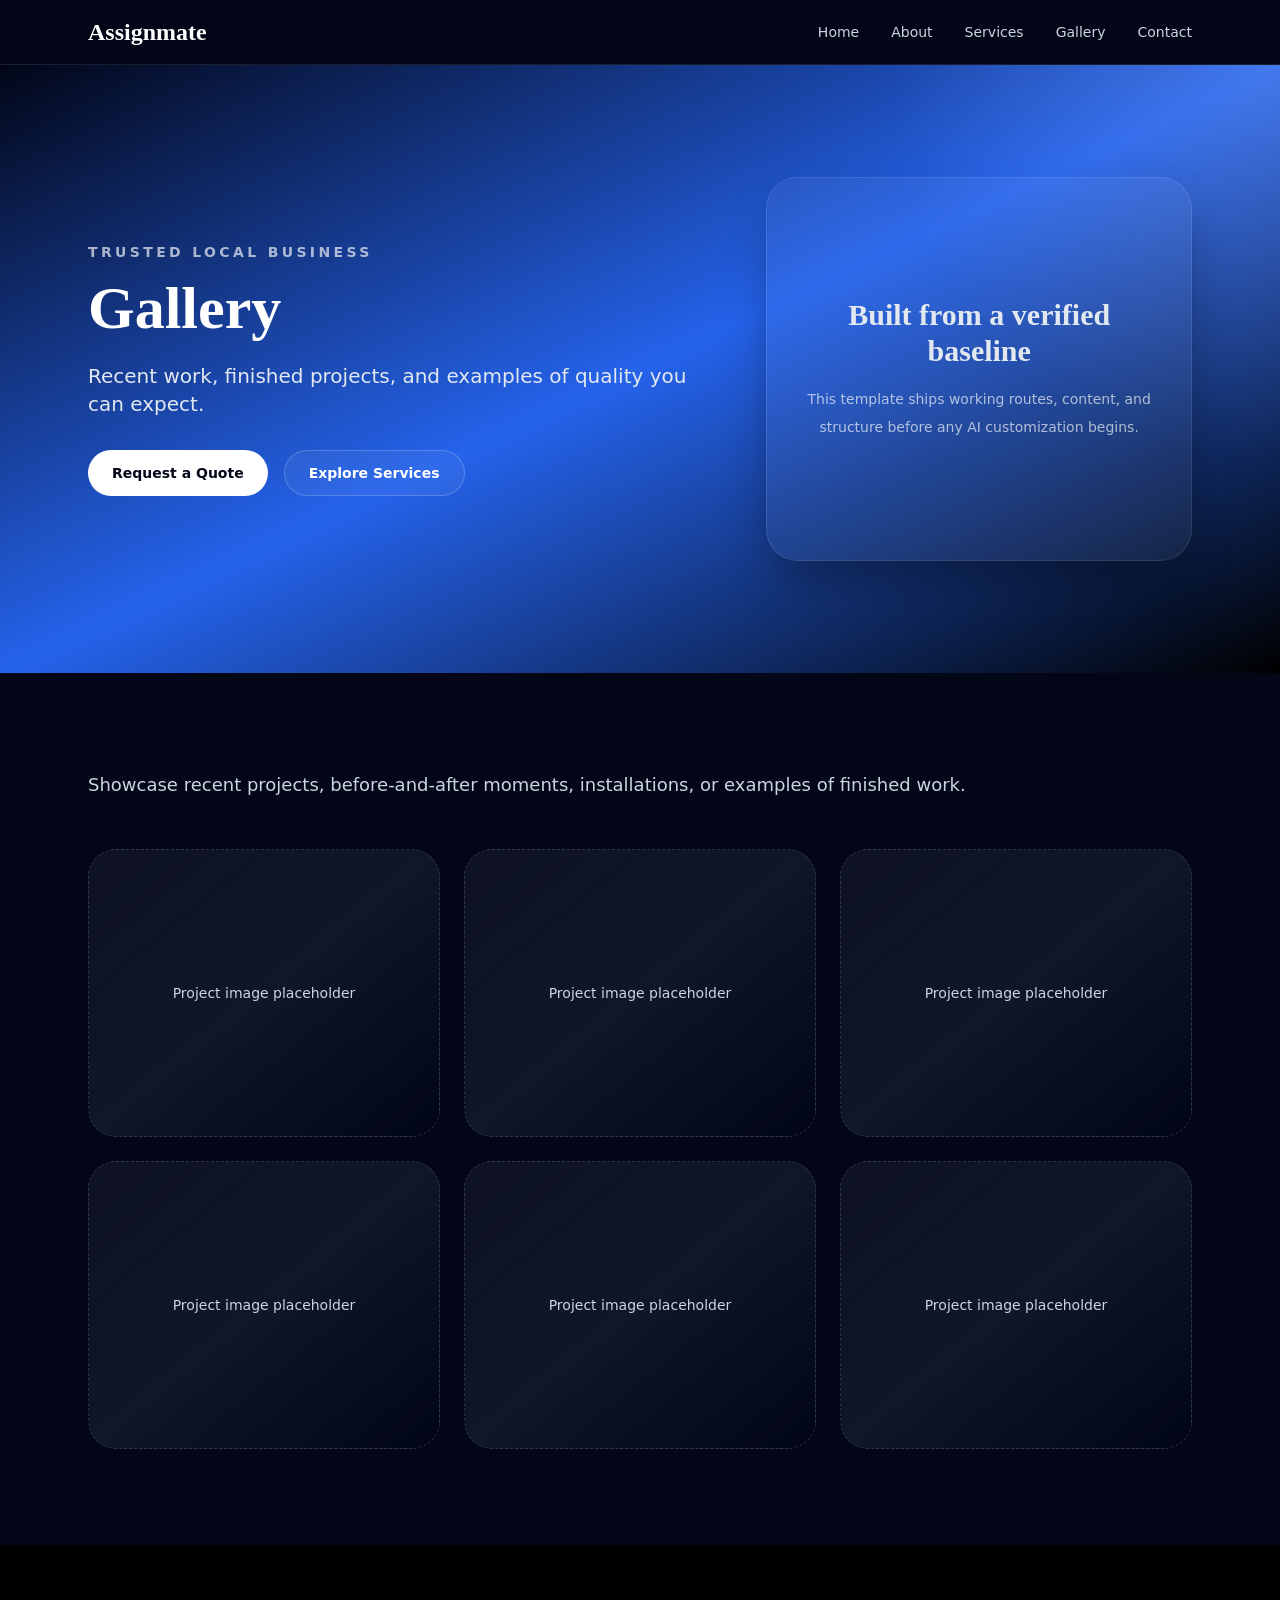
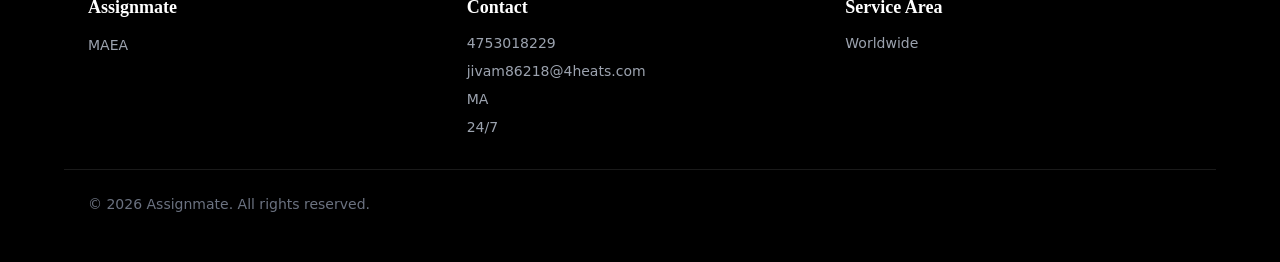
<file: gallery/index.html>
<!DOCTYPE html><html lang="en" data-astro-cid-37fxchfa style="--primaryColor: #2563eb;--secondaryColor: #f59e0b;--displayFont: 'Space Grotesk', 'Inter', sans-serif;--bodyFont: 'Inter', system-ui, sans-serif;"> <head><!-- Primary Meta Tags --><meta charset="utf-8"><meta name="viewport" content="width=device-width, initial-scale=1"><title>Assignmate Project Gallery</title><meta name="description" content="Browse recent work and project examples from Assignmate."><meta name="author" content="Assignmate"><meta name="robots" content="index, follow"><link rel="canonical" href="https://example.com/gallery/"><link rel="preconnect" href="https://fonts.googleapis.com"><link rel="preconnect" href="https://fonts.gstatic.com" crossorigin><link href="https://fonts.googleapis.com/css2?family=Inter:wght@400;500;600;700;800&family=Playfair+Display:wght@600;700&family=Cormorant+Garamond:wght@500;600;700&family=DM+Serif+Display:ital@0;1&family=Space+Grotesk:wght@500;700&family=Source+Sans+3:wght@400;500;600;700&display=swap" rel="stylesheet"><!-- Security & Anti-Phishing --><meta http-equiv="X-Frame-Options" content="SAMEORIGIN"><meta http-equiv="X-Content-Type-Options" content="nosniff"><meta http-equiv="X-XSS-Protection" content="1; mode=block"><meta name="referrer" content="strict-origin-when-cross-origin"><meta http-equiv="Content-Security-Policy" content="default-src 'self'; script-src 'self' https://unpkg.com https://cdnjs.cloudflare.com; style-src 'self' 'unsafe-inline' https://fonts.googleapis.com; font-src 'self' https://fonts.gstatic.com; img-src 'self' data: https:; connect-src 'self'; frame-src 'self' https://unpkg.com; base-uri 'self'; form-action 'self'; frame-ancestors 'self'; object-src 'none'"><!-- Open Graph / Facebook --><meta property="og:type" content="website"><meta property="og:url" content="https://example.com/gallery/"><meta property="og:title" content="Assignmate Project Gallery"><meta property="og:description" content="Browse recent work and project examples from Assignmate."><meta property="og:site_name" content="Assignmate"><meta property="og:locale" content="en_US"><meta property="og:image" content=""><meta property="og:image:width" content="1200"><meta property="og:image:height" content="630"><meta property="og:image:alt" content="Assignmate Project Gallery"><!-- Twitter --><meta name="twitter:card" content="summary_large_image"><meta name="twitter:url" content="https://example.com/gallery/"><meta name="twitter:title" content="Assignmate Project Gallery"><meta name="twitter:description" content="Browse recent work and project examples from Assignmate."><meta name="twitter:image" content=""><!-- Additional SEO --><meta name="geo.placename" content="MA"><!-- Structured Data (JSON-LD) --><script type="application/ld+json">{"@context":"https://schema.org","@type":"LocalBusiness","name":"Assignmate","description":"Make Assignments easy again","url":"https://example.com","telephone":"4753018229","email":"jivam86218@4heats.com","address":{"@type":"PostalAddress","streetAddress":"MA","addressLocality":"","addressRegion":"","postalCode":"","addressCountry":"US"},"openingHours":"24/7","sameAs":[]}</script><link rel="stylesheet" href="/_astro/about.mOxLDZfI.css"></head> <body class="bg-slate-950 text-slate-100" data-astro-cid-37fxchfa style="--primaryColor: #2563eb;--secondaryColor: #f59e0b;--displayFont: 'Space Grotesk', 'Inter', sans-serif;--bodyFont: 'Inter', system-ui, sans-serif;"> <a href="#main-content" class="sr-only focus:not-sr-only focus:absolute focus:left-4 focus:top-4 focus:z-50 focus:rounded focus:bg-white focus:px-4 focus:py-2 focus:text-sm focus:font-semibold focus:text-gray-900 focus:shadow" data-astro-cid-37fxchfa style="--primaryColor: #2563eb;--secondaryColor: #f59e0b;--displayFont: 'Space Grotesk', 'Inter', sans-serif;--bodyFont: 'Inter', system-ui, sans-serif;">
Skip to content
</a> <header class="sticky top-0 z-40 border-b border-gray-200 backdrop-blur bg-slate-950/95 text-white border-white/10" data-astro-cid-37fxchfa style="--primaryColor: #2563eb;--secondaryColor: #f59e0b;--displayFont: 'Space Grotesk', 'Inter', sans-serif;--bodyFont: 'Inter', system-ui, sans-serif;"> <nav class="mx-auto flex max-w-6xl items-center justify-between px-6 py-4" aria-label="Main navigation" data-astro-cid-37fxchfa style="--primaryColor: #2563eb;--secondaryColor: #f59e0b;--displayFont: 'Space Grotesk', 'Inter', sans-serif;--bodyFont: 'Inter', system-ui, sans-serif;"> <a href="/" class="font-heading text-2xl font-bold text-white" data-astro-cid-37fxchfa style="--primaryColor: #2563eb;--secondaryColor: #f59e0b;--displayFont: 'Space Grotesk', 'Inter', sans-serif;--bodyFont: 'Inter', system-ui, sans-serif;">Assignmate</a> <div class="hidden items-center gap-8 md:flex" data-astro-cid-37fxchfa style="--primaryColor: #2563eb;--secondaryColor: #f59e0b;--displayFont: 'Space Grotesk', 'Inter', sans-serif;--bodyFont: 'Inter', system-ui, sans-serif;"> <a href="/" class="text-sm font-medium transition-colors hover:text-primary text-slate-300" data-astro-cid-37fxchfa style="--primaryColor: #2563eb;--secondaryColor: #f59e0b;--displayFont: 'Space Grotesk', 'Inter', sans-serif;--bodyFont: 'Inter', system-ui, sans-serif;"> Home </a><a href="/about" class="text-sm font-medium transition-colors hover:text-primary text-slate-300" data-astro-cid-37fxchfa style="--primaryColor: #2563eb;--secondaryColor: #f59e0b;--displayFont: 'Space Grotesk', 'Inter', sans-serif;--bodyFont: 'Inter', system-ui, sans-serif;"> About </a><a href="/services" class="text-sm font-medium transition-colors hover:text-primary text-slate-300" data-astro-cid-37fxchfa style="--primaryColor: #2563eb;--secondaryColor: #f59e0b;--displayFont: 'Space Grotesk', 'Inter', sans-serif;--bodyFont: 'Inter', system-ui, sans-serif;"> Services </a><a href="/gallery" class="text-sm font-medium transition-colors hover:text-primary text-slate-300" data-astro-cid-37fxchfa style="--primaryColor: #2563eb;--secondaryColor: #f59e0b;--displayFont: 'Space Grotesk', 'Inter', sans-serif;--bodyFont: 'Inter', system-ui, sans-serif;"> Gallery </a><a href="/contact" class="text-sm font-medium transition-colors hover:text-primary text-slate-300" data-astro-cid-37fxchfa style="--primaryColor: #2563eb;--secondaryColor: #f59e0b;--displayFont: 'Space Grotesk', 'Inter', sans-serif;--bodyFont: 'Inter', system-ui, sans-serif;"> Contact </a> </div> <details class="relative md:hidden" data-astro-cid-37fxchfa style="--primaryColor: #2563eb;--secondaryColor: #f59e0b;--displayFont: 'Space Grotesk', 'Inter', sans-serif;--bodyFont: 'Inter', system-ui, sans-serif;"> <summary class="list-none cursor-pointer rounded p-2 text-gray-700 focus:outline-none focus:ring-2 focus:ring-primary focus:ring-offset-2" aria-label="Open mobile navigation" data-astro-cid-37fxchfa style="--primaryColor: #2563eb;--secondaryColor: #f59e0b;--displayFont: 'Space Grotesk', 'Inter', sans-serif;--bodyFont: 'Inter', system-ui, sans-serif;"> <svg class="h-6 w-6" fill="none" stroke="currentColor" viewBox="0 0 24 24" aria-hidden="true" data-astro-cid-37fxchfa style="--primaryColor: #2563eb;--secondaryColor: #f59e0b;--displayFont: 'Space Grotesk', 'Inter', sans-serif;--bodyFont: 'Inter', system-ui, sans-serif;"> <path stroke-linecap="round" stroke-linejoin="round" stroke-width="2" d="M4 6h16M4 12h16M4 18h16" data-astro-cid-37fxchfa style="--primaryColor: #2563eb;--secondaryColor: #f59e0b;--displayFont: 'Space Grotesk', 'Inter', sans-serif;--bodyFont: 'Inter', system-ui, sans-serif;"></path> </svg> </summary> <div class="absolute right-0 mt-3 min-w-48 rounded-xl border p-3 shadow-lg border-white/10 bg-slate-900" data-astro-cid-37fxchfa style="--primaryColor: #2563eb;--secondaryColor: #f59e0b;--displayFont: 'Space Grotesk', 'Inter', sans-serif;--bodyFont: 'Inter', system-ui, sans-serif;"> <a href="/" class="block rounded-lg px-3 py-2 text-sm font-medium transition-colors hover:bg-gray-50 hover:text-primary text-slate-300 hover:bg-white/5" data-astro-cid-37fxchfa style="--primaryColor: #2563eb;--secondaryColor: #f59e0b;--displayFont: 'Space Grotesk', 'Inter', sans-serif;--bodyFont: 'Inter', system-ui, sans-serif;"> Home </a><a href="/about" class="block rounded-lg px-3 py-2 text-sm font-medium transition-colors hover:bg-gray-50 hover:text-primary text-slate-300 hover:bg-white/5" data-astro-cid-37fxchfa style="--primaryColor: #2563eb;--secondaryColor: #f59e0b;--displayFont: 'Space Grotesk', 'Inter', sans-serif;--bodyFont: 'Inter', system-ui, sans-serif;"> About </a><a href="/services" class="block rounded-lg px-3 py-2 text-sm font-medium transition-colors hover:bg-gray-50 hover:text-primary text-slate-300 hover:bg-white/5" data-astro-cid-37fxchfa style="--primaryColor: #2563eb;--secondaryColor: #f59e0b;--displayFont: 'Space Grotesk', 'Inter', sans-serif;--bodyFont: 'Inter', system-ui, sans-serif;"> Services </a><a href="/gallery" class="block rounded-lg px-3 py-2 text-sm font-medium transition-colors hover:bg-gray-50 hover:text-primary text-slate-300 hover:bg-white/5" data-astro-cid-37fxchfa style="--primaryColor: #2563eb;--secondaryColor: #f59e0b;--displayFont: 'Space Grotesk', 'Inter', sans-serif;--bodyFont: 'Inter', system-ui, sans-serif;"> Gallery </a><a href="/contact" class="block rounded-lg px-3 py-2 text-sm font-medium transition-colors hover:bg-gray-50 hover:text-primary text-slate-300 hover:bg-white/5" data-astro-cid-37fxchfa style="--primaryColor: #2563eb;--secondaryColor: #f59e0b;--displayFont: 'Space Grotesk', 'Inter', sans-serif;--bodyFont: 'Inter', system-ui, sans-serif;"> Contact </a> </div> </details> </nav> </header> <main id="main-content" data-astro-cid-37fxchfa style="--primaryColor: #2563eb;--secondaryColor: #f59e0b;--displayFont: 'Space Grotesk', 'Inter', sans-serif;--bodyFont: 'Inter', system-ui, sans-serif;">  <section class="relative overflow-hidden py-20 md:py-28 bg-gradient-to-br from-slate-950 via-primary to-black text-white"> <div class="absolute inset-0 bg-[radial-gradient(circle_at_top_right,_rgba(255,255,255,0.14),_transparent_28%)]"></div> <div class="relative mx-auto max-w-6xl px-6"> <div class="grid items-center gap-10 lg:grid-cols-[1.2fr_0.8fr]"> <div> <p class="mb-4 text-sm font-semibold uppercase tracking-[0.24em] text-white/65">Trusted local business</p> <h1 class="font-heading text-4xl font-bold leading-tight md:text-5xl lg:text-6xl">Gallery</h1> <p class="mt-6 max-w-2xl text-lg leading-8 md:text-xl text-slate-200">Recent work, finished projects, and examples of quality you can expect.</p> <div class="mt-8 flex flex-wrap gap-4"> <a href="/contact" class="btn-primary hover:opacity-100 rounded-full bg-white text-slate-950">Request a Quote</a> <a href="/services" class="btn-secondary rounded-full border border-white/20 bg-white/5 text-white">Explore Services</a> </div> </div> <div> <div class="flex min-h-[24rem] items-center justify-center text-center rounded-[2rem] border border-white/10 bg-white/5 p-10 text-slate-200 shadow-2xl shadow-black/40"> <div> <p class="font-heading text-3xl font-semibold">Built from a verified baseline</p> <p class="mt-4 text-sm leading-7 text-white/65">This template ships working routes, content, and structure before any AI customization begins.</p> </div> </div> </div> </div> </div> </section> <section class="py-16 md:py-24"> <div class="mx-auto max-w-6xl px-6"> <div class="prose mb-12 max-w-none text-lg leading-8 text-slate-300"> <p>Showcase recent projects, before-and-after moments, installations, or examples of finished work.</p> </div> <div class="grid grid-cols-1 gap-6 sm:grid-cols-2 lg:grid-cols-3"> <div class="flex h-72 items-center justify-center rounded-[1.75rem] border border-dashed border-white/15 bg-gradient-to-br from-white/5 via-slate-900 to-primary/20 text-sm font-medium text-slate-300" key="0">
Project image placeholder
</div><div class="flex h-72 items-center justify-center rounded-[1.75rem] border border-dashed border-white/15 bg-gradient-to-br from-white/5 via-slate-900 to-primary/20 text-sm font-medium text-slate-300" key="1">
Project image placeholder
</div><div class="flex h-72 items-center justify-center rounded-[1.75rem] border border-dashed border-white/15 bg-gradient-to-br from-white/5 via-slate-900 to-primary/20 text-sm font-medium text-slate-300" key="2">
Project image placeholder
</div><div class="flex h-72 items-center justify-center rounded-[1.75rem] border border-dashed border-white/15 bg-gradient-to-br from-white/5 via-slate-900 to-primary/20 text-sm font-medium text-slate-300" key="3">
Project image placeholder
</div><div class="flex h-72 items-center justify-center rounded-[1.75rem] border border-dashed border-white/15 bg-gradient-to-br from-white/5 via-slate-900 to-primary/20 text-sm font-medium text-slate-300" key="4">
Project image placeholder
</div><div class="flex h-72 items-center justify-center rounded-[1.75rem] border border-dashed border-white/15 bg-gradient-to-br from-white/5 via-slate-900 to-primary/20 text-sm font-medium text-slate-300" key="5">
Project image placeholder
</div> </div> </div> </section>  </main> <footer class="bg-black text-slate-300 py-12" data-astro-cid-37fxchfa style="--primaryColor: #2563eb;--secondaryColor: #f59e0b;--displayFont: 'Space Grotesk', 'Inter', sans-serif;--bodyFont: 'Inter', system-ui, sans-serif;"> <div class="mx-auto grid max-w-6xl gap-8 px-6 md:grid-cols-3" data-astro-cid-37fxchfa style="--primaryColor: #2563eb;--secondaryColor: #f59e0b;--displayFont: 'Space Grotesk', 'Inter', sans-serif;--bodyFont: 'Inter', system-ui, sans-serif;"> <div data-astro-cid-37fxchfa style="--primaryColor: #2563eb;--secondaryColor: #f59e0b;--displayFont: 'Space Grotesk', 'Inter', sans-serif;--bodyFont: 'Inter', system-ui, sans-serif;"> <h2 class="font-heading text-lg font-semibold text-white" data-astro-cid-37fxchfa style="--primaryColor: #2563eb;--secondaryColor: #f59e0b;--displayFont: 'Space Grotesk', 'Inter', sans-serif;--bodyFont: 'Inter', system-ui, sans-serif;">Assignmate</h2> <p class="mt-3 text-sm leading-6 text-gray-400" data-astro-cid-37fxchfa style="--primaryColor: #2563eb;--secondaryColor: #f59e0b;--displayFont: 'Space Grotesk', 'Inter', sans-serif;--bodyFont: 'Inter', system-ui, sans-serif;">MAEA</p> </div> <div data-astro-cid-37fxchfa style="--primaryColor: #2563eb;--secondaryColor: #f59e0b;--displayFont: 'Space Grotesk', 'Inter', sans-serif;--bodyFont: 'Inter', system-ui, sans-serif;"> <h2 class="font-heading text-lg font-semibold text-white" data-astro-cid-37fxchfa style="--primaryColor: #2563eb;--secondaryColor: #f59e0b;--displayFont: 'Space Grotesk', 'Inter', sans-serif;--bodyFont: 'Inter', system-ui, sans-serif;">Contact</h2> <div class="mt-3 space-y-2 text-sm text-gray-400" data-astro-cid-37fxchfa style="--primaryColor: #2563eb;--secondaryColor: #f59e0b;--displayFont: 'Space Grotesk', 'Inter', sans-serif;--bodyFont: 'Inter', system-ui, sans-serif;"> <p data-astro-cid-37fxchfa style="--primaryColor: #2563eb;--secondaryColor: #f59e0b;--displayFont: 'Space Grotesk', 'Inter', sans-serif;--bodyFont: 'Inter', system-ui, sans-serif;">4753018229</p> <p data-astro-cid-37fxchfa style="--primaryColor: #2563eb;--secondaryColor: #f59e0b;--displayFont: 'Space Grotesk', 'Inter', sans-serif;--bodyFont: 'Inter', system-ui, sans-serif;">jivam86218@4heats.com</p> <p data-astro-cid-37fxchfa style="--primaryColor: #2563eb;--secondaryColor: #f59e0b;--displayFont: 'Space Grotesk', 'Inter', sans-serif;--bodyFont: 'Inter', system-ui, sans-serif;">MA</p> <p data-astro-cid-37fxchfa style="--primaryColor: #2563eb;--secondaryColor: #f59e0b;--displayFont: 'Space Grotesk', 'Inter', sans-serif;--bodyFont: 'Inter', system-ui, sans-serif;">24/7</p> </div> </div> <div data-astro-cid-37fxchfa style="--primaryColor: #2563eb;--secondaryColor: #f59e0b;--displayFont: 'Space Grotesk', 'Inter', sans-serif;--bodyFont: 'Inter', system-ui, sans-serif;"> <h2 class="font-heading text-lg font-semibold text-white" data-astro-cid-37fxchfa style="--primaryColor: #2563eb;--secondaryColor: #f59e0b;--displayFont: 'Space Grotesk', 'Inter', sans-serif;--bodyFont: 'Inter', system-ui, sans-serif;">Service Area</h2> <p class="mt-3 text-sm text-gray-400" data-astro-cid-37fxchfa style="--primaryColor: #2563eb;--secondaryColor: #f59e0b;--displayFont: 'Space Grotesk', 'Inter', sans-serif;--bodyFont: 'Inter', system-ui, sans-serif;">Worldwide</p> <div class="mt-4 flex flex-wrap gap-3" data-astro-cid-37fxchfa style="--primaryColor: #2563eb;--secondaryColor: #f59e0b;--displayFont: 'Space Grotesk', 'Inter', sans-serif;--bodyFont: 'Inter', system-ui, sans-serif;">  </div> </div> </div> <div class="mx-auto mt-8 max-w-6xl border-t border-white/10 px-6 pt-6 text-sm text-gray-500" data-astro-cid-37fxchfa style="--primaryColor: #2563eb;--secondaryColor: #f59e0b;--displayFont: 'Space Grotesk', 'Inter', sans-serif;--bodyFont: 'Inter', system-ui, sans-serif;">
&copy; 2026 Assignmate. All rights reserved.
</div> </footer> </body></html>
</file>
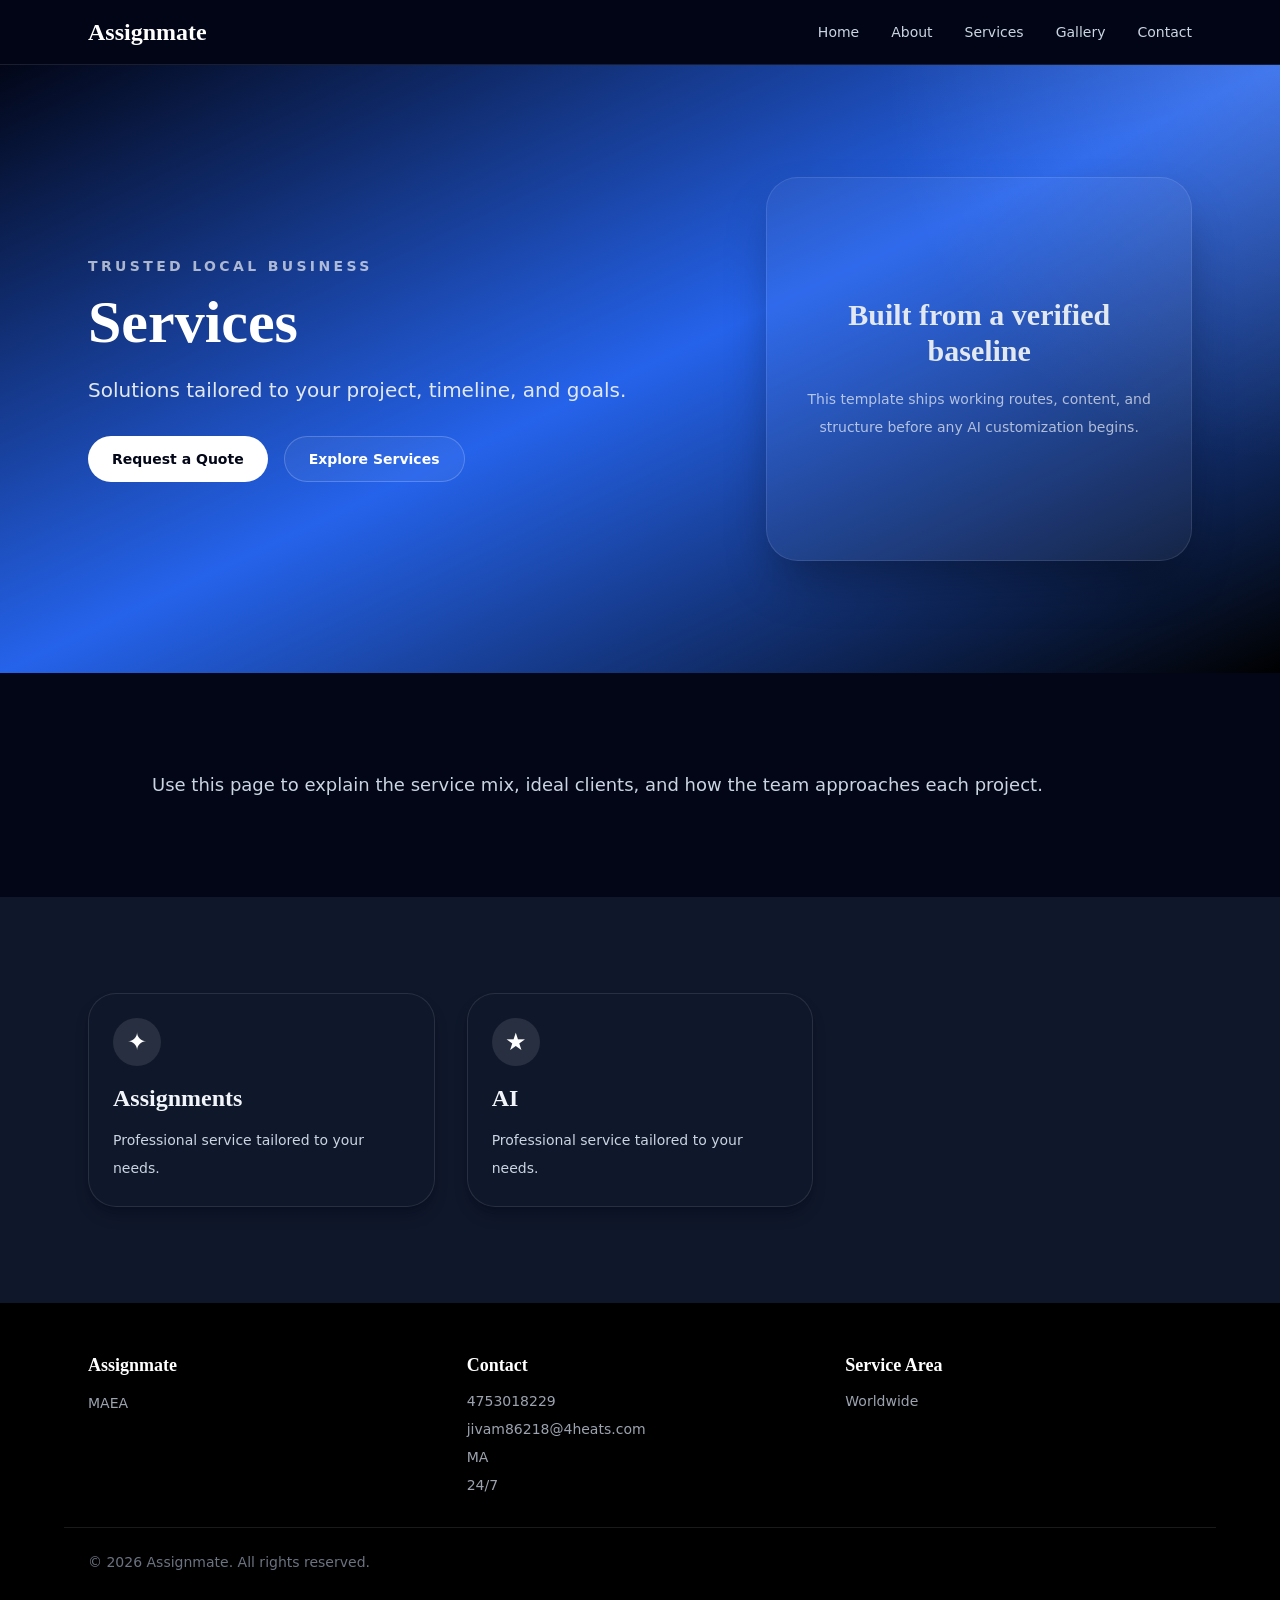
<file: services/index.html>
<!DOCTYPE html><html lang="en" data-astro-cid-37fxchfa style="--primaryColor: #2563eb;--secondaryColor: #f59e0b;--displayFont: 'Space Grotesk', 'Inter', sans-serif;--bodyFont: 'Inter', system-ui, sans-serif;"> <head><!-- Primary Meta Tags --><meta charset="utf-8"><meta name="viewport" content="width=device-width, initial-scale=1"><title>Assignmate Services</title><meta name="description" content="Explore the services Assignmate offers in Worldwide."><meta name="author" content="Assignmate"><meta name="robots" content="index, follow"><link rel="canonical" href="https://example.com/services/"><link rel="preconnect" href="https://fonts.googleapis.com"><link rel="preconnect" href="https://fonts.gstatic.com" crossorigin><link href="https://fonts.googleapis.com/css2?family=Inter:wght@400;500;600;700;800&family=Playfair+Display:wght@600;700&family=Cormorant+Garamond:wght@500;600;700&family=DM+Serif+Display:ital@0;1&family=Space+Grotesk:wght@500;700&family=Source+Sans+3:wght@400;500;600;700&display=swap" rel="stylesheet"><!-- Security & Anti-Phishing --><meta http-equiv="X-Frame-Options" content="SAMEORIGIN"><meta http-equiv="X-Content-Type-Options" content="nosniff"><meta http-equiv="X-XSS-Protection" content="1; mode=block"><meta name="referrer" content="strict-origin-when-cross-origin"><meta http-equiv="Content-Security-Policy" content="default-src 'self'; script-src 'self' https://unpkg.com https://cdnjs.cloudflare.com; style-src 'self' 'unsafe-inline' https://fonts.googleapis.com; font-src 'self' https://fonts.gstatic.com; img-src 'self' data: https:; connect-src 'self'; frame-src 'self' https://unpkg.com; base-uri 'self'; form-action 'self'; frame-ancestors 'self'; object-src 'none'"><!-- Open Graph / Facebook --><meta property="og:type" content="website"><meta property="og:url" content="https://example.com/services/"><meta property="og:title" content="Assignmate Services"><meta property="og:description" content="Explore the services Assignmate offers in Worldwide."><meta property="og:site_name" content="Assignmate"><meta property="og:locale" content="en_US"><meta property="og:image" content=""><meta property="og:image:width" content="1200"><meta property="og:image:height" content="630"><meta property="og:image:alt" content="Assignmate Services"><!-- Twitter --><meta name="twitter:card" content="summary_large_image"><meta name="twitter:url" content="https://example.com/services/"><meta name="twitter:title" content="Assignmate Services"><meta name="twitter:description" content="Explore the services Assignmate offers in Worldwide."><meta name="twitter:image" content=""><!-- Additional SEO --><meta name="geo.placename" content="MA"><!-- Structured Data (JSON-LD) --><script type="application/ld+json">{"@context":"https://schema.org","@type":"LocalBusiness","name":"Assignmate","description":"Make Assignments easy again","url":"https://example.com","telephone":"4753018229","email":"jivam86218@4heats.com","address":{"@type":"PostalAddress","streetAddress":"MA","addressLocality":"","addressRegion":"","postalCode":"","addressCountry":"US"},"openingHours":"24/7","sameAs":[]}</script><link rel="stylesheet" href="/_astro/about.mOxLDZfI.css"></head> <body class="bg-slate-950 text-slate-100" data-astro-cid-37fxchfa style="--primaryColor: #2563eb;--secondaryColor: #f59e0b;--displayFont: 'Space Grotesk', 'Inter', sans-serif;--bodyFont: 'Inter', system-ui, sans-serif;"> <a href="#main-content" class="sr-only focus:not-sr-only focus:absolute focus:left-4 focus:top-4 focus:z-50 focus:rounded focus:bg-white focus:px-4 focus:py-2 focus:text-sm focus:font-semibold focus:text-gray-900 focus:shadow" data-astro-cid-37fxchfa style="--primaryColor: #2563eb;--secondaryColor: #f59e0b;--displayFont: 'Space Grotesk', 'Inter', sans-serif;--bodyFont: 'Inter', system-ui, sans-serif;">
Skip to content
</a> <header class="sticky top-0 z-40 border-b border-gray-200 backdrop-blur bg-slate-950/95 text-white border-white/10" data-astro-cid-37fxchfa style="--primaryColor: #2563eb;--secondaryColor: #f59e0b;--displayFont: 'Space Grotesk', 'Inter', sans-serif;--bodyFont: 'Inter', system-ui, sans-serif;"> <nav class="mx-auto flex max-w-6xl items-center justify-between px-6 py-4" aria-label="Main navigation" data-astro-cid-37fxchfa style="--primaryColor: #2563eb;--secondaryColor: #f59e0b;--displayFont: 'Space Grotesk', 'Inter', sans-serif;--bodyFont: 'Inter', system-ui, sans-serif;"> <a href="/" class="font-heading text-2xl font-bold text-white" data-astro-cid-37fxchfa style="--primaryColor: #2563eb;--secondaryColor: #f59e0b;--displayFont: 'Space Grotesk', 'Inter', sans-serif;--bodyFont: 'Inter', system-ui, sans-serif;">Assignmate</a> <div class="hidden items-center gap-8 md:flex" data-astro-cid-37fxchfa style="--primaryColor: #2563eb;--secondaryColor: #f59e0b;--displayFont: 'Space Grotesk', 'Inter', sans-serif;--bodyFont: 'Inter', system-ui, sans-serif;"> <a href="/" class="text-sm font-medium transition-colors hover:text-primary text-slate-300" data-astro-cid-37fxchfa style="--primaryColor: #2563eb;--secondaryColor: #f59e0b;--displayFont: 'Space Grotesk', 'Inter', sans-serif;--bodyFont: 'Inter', system-ui, sans-serif;"> Home </a><a href="/about" class="text-sm font-medium transition-colors hover:text-primary text-slate-300" data-astro-cid-37fxchfa style="--primaryColor: #2563eb;--secondaryColor: #f59e0b;--displayFont: 'Space Grotesk', 'Inter', sans-serif;--bodyFont: 'Inter', system-ui, sans-serif;"> About </a><a href="/services" class="text-sm font-medium transition-colors hover:text-primary text-slate-300" data-astro-cid-37fxchfa style="--primaryColor: #2563eb;--secondaryColor: #f59e0b;--displayFont: 'Space Grotesk', 'Inter', sans-serif;--bodyFont: 'Inter', system-ui, sans-serif;"> Services </a><a href="/gallery" class="text-sm font-medium transition-colors hover:text-primary text-slate-300" data-astro-cid-37fxchfa style="--primaryColor: #2563eb;--secondaryColor: #f59e0b;--displayFont: 'Space Grotesk', 'Inter', sans-serif;--bodyFont: 'Inter', system-ui, sans-serif;"> Gallery </a><a href="/contact" class="text-sm font-medium transition-colors hover:text-primary text-slate-300" data-astro-cid-37fxchfa style="--primaryColor: #2563eb;--secondaryColor: #f59e0b;--displayFont: 'Space Grotesk', 'Inter', sans-serif;--bodyFont: 'Inter', system-ui, sans-serif;"> Contact </a> </div> <details class="relative md:hidden" data-astro-cid-37fxchfa style="--primaryColor: #2563eb;--secondaryColor: #f59e0b;--displayFont: 'Space Grotesk', 'Inter', sans-serif;--bodyFont: 'Inter', system-ui, sans-serif;"> <summary class="list-none cursor-pointer rounded p-2 text-gray-700 focus:outline-none focus:ring-2 focus:ring-primary focus:ring-offset-2" aria-label="Open mobile navigation" data-astro-cid-37fxchfa style="--primaryColor: #2563eb;--secondaryColor: #f59e0b;--displayFont: 'Space Grotesk', 'Inter', sans-serif;--bodyFont: 'Inter', system-ui, sans-serif;"> <svg class="h-6 w-6" fill="none" stroke="currentColor" viewBox="0 0 24 24" aria-hidden="true" data-astro-cid-37fxchfa style="--primaryColor: #2563eb;--secondaryColor: #f59e0b;--displayFont: 'Space Grotesk', 'Inter', sans-serif;--bodyFont: 'Inter', system-ui, sans-serif;"> <path stroke-linecap="round" stroke-linejoin="round" stroke-width="2" d="M4 6h16M4 12h16M4 18h16" data-astro-cid-37fxchfa style="--primaryColor: #2563eb;--secondaryColor: #f59e0b;--displayFont: 'Space Grotesk', 'Inter', sans-serif;--bodyFont: 'Inter', system-ui, sans-serif;"></path> </svg> </summary> <div class="absolute right-0 mt-3 min-w-48 rounded-xl border p-3 shadow-lg border-white/10 bg-slate-900" data-astro-cid-37fxchfa style="--primaryColor: #2563eb;--secondaryColor: #f59e0b;--displayFont: 'Space Grotesk', 'Inter', sans-serif;--bodyFont: 'Inter', system-ui, sans-serif;"> <a href="/" class="block rounded-lg px-3 py-2 text-sm font-medium transition-colors hover:bg-gray-50 hover:text-primary text-slate-300 hover:bg-white/5" data-astro-cid-37fxchfa style="--primaryColor: #2563eb;--secondaryColor: #f59e0b;--displayFont: 'Space Grotesk', 'Inter', sans-serif;--bodyFont: 'Inter', system-ui, sans-serif;"> Home </a><a href="/about" class="block rounded-lg px-3 py-2 text-sm font-medium transition-colors hover:bg-gray-50 hover:text-primary text-slate-300 hover:bg-white/5" data-astro-cid-37fxchfa style="--primaryColor: #2563eb;--secondaryColor: #f59e0b;--displayFont: 'Space Grotesk', 'Inter', sans-serif;--bodyFont: 'Inter', system-ui, sans-serif;"> About </a><a href="/services" class="block rounded-lg px-3 py-2 text-sm font-medium transition-colors hover:bg-gray-50 hover:text-primary text-slate-300 hover:bg-white/5" data-astro-cid-37fxchfa style="--primaryColor: #2563eb;--secondaryColor: #f59e0b;--displayFont: 'Space Grotesk', 'Inter', sans-serif;--bodyFont: 'Inter', system-ui, sans-serif;"> Services </a><a href="/gallery" class="block rounded-lg px-3 py-2 text-sm font-medium transition-colors hover:bg-gray-50 hover:text-primary text-slate-300 hover:bg-white/5" data-astro-cid-37fxchfa style="--primaryColor: #2563eb;--secondaryColor: #f59e0b;--displayFont: 'Space Grotesk', 'Inter', sans-serif;--bodyFont: 'Inter', system-ui, sans-serif;"> Gallery </a><a href="/contact" class="block rounded-lg px-3 py-2 text-sm font-medium transition-colors hover:bg-gray-50 hover:text-primary text-slate-300 hover:bg-white/5" data-astro-cid-37fxchfa style="--primaryColor: #2563eb;--secondaryColor: #f59e0b;--displayFont: 'Space Grotesk', 'Inter', sans-serif;--bodyFont: 'Inter', system-ui, sans-serif;"> Contact </a> </div> </details> </nav> </header> <main id="main-content" data-astro-cid-37fxchfa style="--primaryColor: #2563eb;--secondaryColor: #f59e0b;--displayFont: 'Space Grotesk', 'Inter', sans-serif;--bodyFont: 'Inter', system-ui, sans-serif;">  <section class="relative overflow-hidden py-20 md:py-28 bg-gradient-to-br from-slate-950 via-primary to-black text-white"> <div class="absolute inset-0 bg-[radial-gradient(circle_at_top_right,_rgba(255,255,255,0.14),_transparent_28%)]"></div> <div class="relative mx-auto max-w-6xl px-6"> <div class="grid items-center gap-10 lg:grid-cols-[1.2fr_0.8fr]"> <div> <p class="mb-4 text-sm font-semibold uppercase tracking-[0.24em] text-white/65">Trusted local business</p> <h1 class="font-heading text-4xl font-bold leading-tight md:text-5xl lg:text-6xl">Services</h1> <p class="mt-6 max-w-2xl text-lg leading-8 md:text-xl text-slate-200">Solutions tailored to your project, timeline, and goals.</p> <div class="mt-8 flex flex-wrap gap-4"> <a href="/contact" class="btn-primary hover:opacity-100 rounded-full bg-white text-slate-950">Request a Quote</a> <a href="/services" class="btn-secondary rounded-full border border-white/20 bg-white/5 text-white">Explore Services</a> </div> </div> <div> <div class="flex min-h-[24rem] items-center justify-center text-center rounded-[2rem] border border-white/10 bg-white/5 p-10 text-slate-200 shadow-2xl shadow-black/40"> <div> <p class="font-heading text-3xl font-semibold">Built from a verified baseline</p> <p class="mt-4 text-sm leading-7 text-white/65">This template ships working routes, content, and structure before any AI customization begins.</p> </div> </div> </div> </div> </div> </section> <section class="py-16 md:py-24"> <div class="mx-auto max-w-5xl px-6"> <div class="prose max-w-none text-lg leading-8 text-slate-300"> <p>Use this page to explain the service mix, ideal clients, and how the team approaches each project.</p> </div> </div> </section> <section class="bg-slate-900 py-16 md:py-24"> <div class="mx-auto max-w-6xl px-6"> <div class="grid gap-8 md:grid-cols-2 xl:grid-cols-3"> <article class="rounded-[1.75rem] border border-white/10 bg-slate-900 p-6 shadow-lg shadow-slate-950/30 transition-transform hover:-translate-y-1 hover:shadow-xl"> <div class="mb-4 flex h-12 w-12 items-center justify-center rounded-full text-2xl bg-white/10 text-white">&#10022;</div> <h3 class="font-heading text-2xl font-semibold text-slate-100">Assignments</h3> <p class="mt-3 text-sm leading-7 text-slate-300">Professional service tailored to your needs.</p> </article><article class="rounded-[1.75rem] border border-white/10 bg-slate-900 p-6 shadow-lg shadow-slate-950/30 transition-transform hover:-translate-y-1 hover:shadow-xl"> <div class="mb-4 flex h-12 w-12 items-center justify-center rounded-full text-2xl bg-white/10 text-white">&#9733;</div> <h3 class="font-heading text-2xl font-semibold text-slate-100">AI</h3> <p class="mt-3 text-sm leading-7 text-slate-300">Professional service tailored to your needs.</p> </article> </div> </div> </section>  </main> <footer class="bg-black text-slate-300 py-12" data-astro-cid-37fxchfa style="--primaryColor: #2563eb;--secondaryColor: #f59e0b;--displayFont: 'Space Grotesk', 'Inter', sans-serif;--bodyFont: 'Inter', system-ui, sans-serif;"> <div class="mx-auto grid max-w-6xl gap-8 px-6 md:grid-cols-3" data-astro-cid-37fxchfa style="--primaryColor: #2563eb;--secondaryColor: #f59e0b;--displayFont: 'Space Grotesk', 'Inter', sans-serif;--bodyFont: 'Inter', system-ui, sans-serif;"> <div data-astro-cid-37fxchfa style="--primaryColor: #2563eb;--secondaryColor: #f59e0b;--displayFont: 'Space Grotesk', 'Inter', sans-serif;--bodyFont: 'Inter', system-ui, sans-serif;"> <h2 class="font-heading text-lg font-semibold text-white" data-astro-cid-37fxchfa style="--primaryColor: #2563eb;--secondaryColor: #f59e0b;--displayFont: 'Space Grotesk', 'Inter', sans-serif;--bodyFont: 'Inter', system-ui, sans-serif;">Assignmate</h2> <p class="mt-3 text-sm leading-6 text-gray-400" data-astro-cid-37fxchfa style="--primaryColor: #2563eb;--secondaryColor: #f59e0b;--displayFont: 'Space Grotesk', 'Inter', sans-serif;--bodyFont: 'Inter', system-ui, sans-serif;">MAEA</p> </div> <div data-astro-cid-37fxchfa style="--primaryColor: #2563eb;--secondaryColor: #f59e0b;--displayFont: 'Space Grotesk', 'Inter', sans-serif;--bodyFont: 'Inter', system-ui, sans-serif;"> <h2 class="font-heading text-lg font-semibold text-white" data-astro-cid-37fxchfa style="--primaryColor: #2563eb;--secondaryColor: #f59e0b;--displayFont: 'Space Grotesk', 'Inter', sans-serif;--bodyFont: 'Inter', system-ui, sans-serif;">Contact</h2> <div class="mt-3 space-y-2 text-sm text-gray-400" data-astro-cid-37fxchfa style="--primaryColor: #2563eb;--secondaryColor: #f59e0b;--displayFont: 'Space Grotesk', 'Inter', sans-serif;--bodyFont: 'Inter', system-ui, sans-serif;"> <p data-astro-cid-37fxchfa style="--primaryColor: #2563eb;--secondaryColor: #f59e0b;--displayFont: 'Space Grotesk', 'Inter', sans-serif;--bodyFont: 'Inter', system-ui, sans-serif;">4753018229</p> <p data-astro-cid-37fxchfa style="--primaryColor: #2563eb;--secondaryColor: #f59e0b;--displayFont: 'Space Grotesk', 'Inter', sans-serif;--bodyFont: 'Inter', system-ui, sans-serif;">jivam86218@4heats.com</p> <p data-astro-cid-37fxchfa style="--primaryColor: #2563eb;--secondaryColor: #f59e0b;--displayFont: 'Space Grotesk', 'Inter', sans-serif;--bodyFont: 'Inter', system-ui, sans-serif;">MA</p> <p data-astro-cid-37fxchfa style="--primaryColor: #2563eb;--secondaryColor: #f59e0b;--displayFont: 'Space Grotesk', 'Inter', sans-serif;--bodyFont: 'Inter', system-ui, sans-serif;">24/7</p> </div> </div> <div data-astro-cid-37fxchfa style="--primaryColor: #2563eb;--secondaryColor: #f59e0b;--displayFont: 'Space Grotesk', 'Inter', sans-serif;--bodyFont: 'Inter', system-ui, sans-serif;"> <h2 class="font-heading text-lg font-semibold text-white" data-astro-cid-37fxchfa style="--primaryColor: #2563eb;--secondaryColor: #f59e0b;--displayFont: 'Space Grotesk', 'Inter', sans-serif;--bodyFont: 'Inter', system-ui, sans-serif;">Service Area</h2> <p class="mt-3 text-sm text-gray-400" data-astro-cid-37fxchfa style="--primaryColor: #2563eb;--secondaryColor: #f59e0b;--displayFont: 'Space Grotesk', 'Inter', sans-serif;--bodyFont: 'Inter', system-ui, sans-serif;">Worldwide</p> <div class="mt-4 flex flex-wrap gap-3" data-astro-cid-37fxchfa style="--primaryColor: #2563eb;--secondaryColor: #f59e0b;--displayFont: 'Space Grotesk', 'Inter', sans-serif;--bodyFont: 'Inter', system-ui, sans-serif;">  </div> </div> </div> <div class="mx-auto mt-8 max-w-6xl border-t border-white/10 px-6 pt-6 text-sm text-gray-500" data-astro-cid-37fxchfa style="--primaryColor: #2563eb;--secondaryColor: #f59e0b;--displayFont: 'Space Grotesk', 'Inter', sans-serif;--bodyFont: 'Inter', system-ui, sans-serif;">
&copy; 2026 Assignmate. All rights reserved.
</div> </footer> </body></html>
</file>
<file: _astro/about.mOxLDZfI.css>
*,:before,:after{--tw-border-spacing-x: 0;--tw-border-spacing-y: 0;--tw-translate-x: 0;--tw-translate-y: 0;--tw-rotate: 0;--tw-skew-x: 0;--tw-skew-y: 0;--tw-scale-x: 1;--tw-scale-y: 1;--tw-pan-x: ;--tw-pan-y: ;--tw-pinch-zoom: ;--tw-scroll-snap-strictness: proximity;--tw-gradient-from-position: ;--tw-gradient-via-position: ;--tw-gradient-to-position: ;--tw-ordinal: ;--tw-slashed-zero: ;--tw-numeric-figure: ;--tw-numeric-spacing: ;--tw-numeric-fraction: ;--tw-ring-inset: ;--tw-ring-offset-width: 0px;--tw-ring-offset-color: #fff;--tw-ring-color: rgb(59 130 246 / .5);--tw-ring-offset-shadow: 0 0 #0000;--tw-ring-shadow: 0 0 #0000;--tw-shadow: 0 0 #0000;--tw-shadow-colored: 0 0 #0000;--tw-blur: ;--tw-brightness: ;--tw-contrast: ;--tw-grayscale: ;--tw-hue-rotate: ;--tw-invert: ;--tw-saturate: ;--tw-sepia: ;--tw-drop-shadow: ;--tw-backdrop-blur: ;--tw-backdrop-brightness: ;--tw-backdrop-contrast: ;--tw-backdrop-grayscale: ;--tw-backdrop-hue-rotate: ;--tw-backdrop-invert: ;--tw-backdrop-opacity: ;--tw-backdrop-saturate: ;--tw-backdrop-sepia: ;--tw-contain-size: ;--tw-contain-layout: ;--tw-contain-paint: ;--tw-contain-style: }::backdrop{--tw-border-spacing-x: 0;--tw-border-spacing-y: 0;--tw-translate-x: 0;--tw-translate-y: 0;--tw-rotate: 0;--tw-skew-x: 0;--tw-skew-y: 0;--tw-scale-x: 1;--tw-scale-y: 1;--tw-pan-x: ;--tw-pan-y: ;--tw-pinch-zoom: ;--tw-scroll-snap-strictness: proximity;--tw-gradient-from-position: ;--tw-gradient-via-position: ;--tw-gradient-to-position: ;--tw-ordinal: ;--tw-slashed-zero: ;--tw-numeric-figure: ;--tw-numeric-spacing: ;--tw-numeric-fraction: ;--tw-ring-inset: ;--tw-ring-offset-width: 0px;--tw-ring-offset-color: #fff;--tw-ring-color: rgb(59 130 246 / .5);--tw-ring-offset-shadow: 0 0 #0000;--tw-ring-shadow: 0 0 #0000;--tw-shadow: 0 0 #0000;--tw-shadow-colored: 0 0 #0000;--tw-blur: ;--tw-brightness: ;--tw-contrast: ;--tw-grayscale: ;--tw-hue-rotate: ;--tw-invert: ;--tw-saturate: ;--tw-sepia: ;--tw-drop-shadow: ;--tw-backdrop-blur: ;--tw-backdrop-brightness: ;--tw-backdrop-contrast: ;--tw-backdrop-grayscale: ;--tw-backdrop-hue-rotate: ;--tw-backdrop-invert: ;--tw-backdrop-opacity: ;--tw-backdrop-saturate: ;--tw-backdrop-sepia: ;--tw-contain-size: ;--tw-contain-layout: ;--tw-contain-paint: ;--tw-contain-style: }*,:before,:after{box-sizing:border-box;border-width:0;border-style:solid;border-color:#e5e7eb}:before,:after{--tw-content: ""}html,:host{line-height:1.5;-webkit-text-size-adjust:100%;-moz-tab-size:4;-o-tab-size:4;tab-size:4;font-family:ui-sans-serif,system-ui,sans-serif,"Apple Color Emoji","Segoe UI Emoji",Segoe UI Symbol,"Noto Color Emoji";font-feature-settings:normal;font-variation-settings:normal;-webkit-tap-highlight-color:transparent}body{margin:0;line-height:inherit}hr{height:0;color:inherit;border-top-width:1px}abbr:where([title]){-webkit-text-decoration:underline dotted;text-decoration:underline dotted}h1,h2,h3,h4,h5,h6{font-size:inherit;font-weight:inherit}a{color:inherit;text-decoration:inherit}b,strong{font-weight:bolder}code,kbd,samp,pre{font-family:ui-monospace,SFMono-Regular,Menlo,Monaco,Consolas,Liberation Mono,Courier New,monospace;font-feature-settings:normal;font-variation-settings:normal;font-size:1em}small{font-size:80%}sub,sup{font-size:75%;line-height:0;position:relative;vertical-align:baseline}sub{bottom:-.25em}sup{top:-.5em}table{text-indent:0;border-color:inherit;border-collapse:collapse}button,input,optgroup,select,textarea{font-family:inherit;font-feature-settings:inherit;font-variation-settings:inherit;font-size:100%;font-weight:inherit;line-height:inherit;letter-spacing:inherit;color:inherit;margin:0;padding:0}button,select{text-transform:none}button,input:where([type=button]),input:where([type=reset]),input:where([type=submit]){-webkit-appearance:button;background-color:transparent;background-image:none}:-moz-focusring{outline:auto}:-moz-ui-invalid{box-shadow:none}progress{vertical-align:baseline}::-webkit-inner-spin-button,::-webkit-outer-spin-button{height:auto}[type=search]{-webkit-appearance:textfield;outline-offset:-2px}::-webkit-search-decoration{-webkit-appearance:none}::-webkit-file-upload-button{-webkit-appearance:button;font:inherit}summary{display:list-item}blockquote,dl,dd,h1,h2,h3,h4,h5,h6,hr,figure,p,pre{margin:0}fieldset{margin:0;padding:0}legend{padding:0}ol,ul,menu{list-style:none;margin:0;padding:0}dialog{padding:0}textarea{resize:vertical}input::-moz-placeholder,textarea::-moz-placeholder{opacity:1;color:#9ca3af}input::placeholder,textarea::placeholder{opacity:1;color:#9ca3af}button,[role=button]{cursor:pointer}:disabled{cursor:default}img,svg,video,canvas,audio,iframe,embed,object{display:block;vertical-align:middle}img,video{max-width:100%;height:auto}[hidden]:where(:not([hidden=until-found])){display:none}html{scroll-behavior:smooth}body{--tw-bg-opacity: 1;background-color:rgb(255 255 255 / var(--tw-bg-opacity, 1));--tw-text-opacity: 1;color:rgb(17 24 39 / var(--tw-text-opacity, 1));-webkit-font-smoothing:antialiased;-moz-osx-font-smoothing:grayscale;font-family:var(--font-body)}h1,h2,h3,h4{font-family:var(--font-display)}.btn-primary{display:inline-flex;align-items:center;justify-content:center;border-radius:.5rem;background-color:var(--color-primary, #2563eb);padding:.75rem 1.5rem;font-size:.875rem;line-height:1.25rem;font-weight:600;--tw-text-opacity: 1;color:rgb(255 255 255 / var(--tw-text-opacity, 1));transition-property:opacity;transition-timing-function:cubic-bezier(.4,0,.2,1);transition-duration:.15s}.btn-primary:hover{opacity:.9}.btn-primary:focus{outline:2px solid transparent;outline-offset:2px;--tw-ring-offset-shadow: var(--tw-ring-inset) 0 0 0 var(--tw-ring-offset-width) var(--tw-ring-offset-color);--tw-ring-shadow: var(--tw-ring-inset) 0 0 0 calc(2px + var(--tw-ring-offset-width)) var(--tw-ring-color);box-shadow:var(--tw-ring-offset-shadow),var(--tw-ring-shadow),var(--tw-shadow, 0 0 #0000);--tw-ring-color: var(--color-primary, #2563eb);--tw-ring-offset-width: 2px}.btn-secondary{display:inline-flex;align-items:center;justify-content:center;border-radius:.5rem;border-width:1px;--tw-border-opacity: 1;border-color:rgb(209 213 219 / var(--tw-border-opacity, 1));--tw-bg-opacity: 1;background-color:rgb(255 255 255 / var(--tw-bg-opacity, 1));padding:.75rem 1.5rem;font-size:.875rem;line-height:1.25rem;font-weight:600;--tw-text-opacity: 1;color:rgb(55 65 81 / var(--tw-text-opacity, 1));transition-property:color,background-color,border-color,text-decoration-color,fill,stroke;transition-timing-function:cubic-bezier(.4,0,.2,1);transition-duration:.15s}.btn-secondary:hover{--tw-bg-opacity: 1;background-color:rgb(249 250 251 / var(--tw-bg-opacity, 1))}.btn-secondary:focus{outline:2px solid transparent;outline-offset:2px;--tw-ring-offset-shadow: var(--tw-ring-inset) 0 0 0 var(--tw-ring-offset-width) var(--tw-ring-offset-color);--tw-ring-shadow: var(--tw-ring-inset) 0 0 0 calc(2px + var(--tw-ring-offset-width)) var(--tw-ring-color);box-shadow:var(--tw-ring-offset-shadow),var(--tw-ring-shadow),var(--tw-shadow, 0 0 #0000);--tw-ring-color: var(--color-primary, #2563eb);--tw-ring-offset-width: 2px}.sr-only{position:absolute;width:1px;height:1px;padding:0;margin:-1px;overflow:hidden;clip:rect(0,0,0,0);white-space:nowrap;border-width:0}.absolute{position:absolute}.relative{position:relative}.sticky{position:sticky}.inset-0{inset:0}.left-\[-9999px\]{left:-9999px}.right-0{right:0}.top-0{top:0}.z-40{z-index:40}.mx-auto{margin-left:auto;margin-right:auto}.mb-12{margin-bottom:3rem}.mb-4{margin-bottom:1rem}.mt-10{margin-top:2.5rem}.mt-12{margin-top:3rem}.mt-2{margin-top:.5rem}.mt-3{margin-top:.75rem}.mt-4{margin-top:1rem}.mt-5{margin-top:1.25rem}.mt-6{margin-top:1.5rem}.mt-8{margin-top:2rem}.block{display:block}.flex{display:flex}.inline-flex{display:inline-flex}.grid{display:grid}.hidden{display:none}.h-12{height:3rem}.h-5{height:1.25rem}.h-6{height:1.5rem}.h-72{height:18rem}.max-h-\[28rem\]{max-height:28rem}.min-h-\[24rem\]{min-height:24rem}.w-12{width:3rem}.w-5{width:1.25rem}.w-6{width:1.5rem}.w-full{width:100%}.min-w-48{min-width:12rem}.max-w-2xl{max-width:42rem}.max-w-4xl{max-width:56rem}.max-w-5xl{max-width:64rem}.max-w-6xl{max-width:72rem}.max-w-none{max-width:none}.shrink-0{flex-shrink:0}.rotate-\[0\.2deg\]{--tw-rotate: .2deg;transform:translate(var(--tw-translate-x),var(--tw-translate-y)) rotate(var(--tw-rotate)) skew(var(--tw-skew-x)) skewY(var(--tw-skew-y)) scaleX(var(--tw-scale-x)) scaleY(var(--tw-scale-y))}.cursor-pointer{cursor:pointer}.resize-y{resize:vertical}.list-none{list-style-type:none}.grid-cols-1{grid-template-columns:repeat(1,minmax(0,1fr))}.flex-col{flex-direction:column}.flex-wrap{flex-wrap:wrap}.items-start{align-items:flex-start}.items-center{align-items:center}.justify-center{justify-content:center}.justify-between{justify-content:space-between}.gap-1{gap:.25rem}.gap-10{gap:2.5rem}.gap-12{gap:3rem}.gap-3{gap:.75rem}.gap-4{gap:1rem}.gap-6{gap:1.5rem}.gap-8{gap:2rem}.space-y-2>:not([hidden])~:not([hidden]){--tw-space-y-reverse: 0;margin-top:calc(.5rem * calc(1 - var(--tw-space-y-reverse)));margin-bottom:calc(.5rem * var(--tw-space-y-reverse))}.space-y-4>:not([hidden])~:not([hidden]){--tw-space-y-reverse: 0;margin-top:calc(1rem * calc(1 - var(--tw-space-y-reverse)));margin-bottom:calc(1rem * var(--tw-space-y-reverse))}.overflow-hidden{overflow:hidden}.rounded{border-radius:.25rem}.rounded-2xl{border-radius:1rem}.rounded-3xl{border-radius:1.5rem}.rounded-\[1\.75rem\]{border-radius:1.75rem}.rounded-\[2rem\]{border-radius:2rem}.rounded-full{border-radius:9999px}.rounded-lg{border-radius:.5rem}.rounded-xl{border-radius:.75rem}.border{border-width:1px}.border-b{border-bottom-width:1px}.border-t{border-top-width:1px}.border-dashed{border-style:dashed}.border-gray-200{--tw-border-opacity: 1;border-color:rgb(229 231 235 / var(--tw-border-opacity, 1))}.border-gray-300{--tw-border-opacity: 1;border-color:rgb(209 213 219 / var(--tw-border-opacity, 1))}.border-white\/10{border-color:#ffffff1a}.border-white\/15{border-color:#ffffff26}.border-white\/20{border-color:#fff3}.border-white\/30{border-color:#ffffff4d}.bg-black{--tw-bg-opacity: 1;background-color:rgb(0 0 0 / var(--tw-bg-opacity, 1))}.bg-gray-50{--tw-bg-opacity: 1;background-color:rgb(249 250 251 / var(--tw-bg-opacity, 1))}.bg-gray-950{--tw-bg-opacity: 1;background-color:rgb(3 7 18 / var(--tw-bg-opacity, 1))}.bg-primary{background-color:var(--color-primary, #2563eb)}.bg-slate-900{--tw-bg-opacity: 1;background-color:rgb(15 23 42 / var(--tw-bg-opacity, 1))}.bg-slate-950{--tw-bg-opacity: 1;background-color:rgb(2 6 23 / var(--tw-bg-opacity, 1))}.bg-slate-950\/40{background-color:#02061766}.bg-slate-950\/95{background-color:#020617f2}.bg-white{--tw-bg-opacity: 1;background-color:rgb(255 255 255 / var(--tw-bg-opacity, 1))}.bg-white\/10{background-color:#ffffff1a}.bg-white\/5{background-color:#ffffff0d}.bg-white\/95{background-color:#fffffff2}.bg-\[radial-gradient\(circle_at_top_right\,_rgba\(255\,255\,255\,0\.14\)\,_transparent_28\%\)\]{background-image:radial-gradient(circle at top right,rgba(255,255,255,.14),transparent 28%)}.bg-\[radial-gradient\(circle_at_top_right\,_rgba\(255\,255\,255\,0\.15\)\,_transparent_40\%\)\]{background-image:radial-gradient(circle at top right,rgba(255,255,255,.15),transparent 40%)}.bg-\[radial-gradient\(circle_at_top_right\,_rgba\(255\,255\,255\,0\.18\)\,_transparent_32\%\)\]{background-image:radial-gradient(circle at top right,rgba(255,255,255,.18),transparent 32%)}.bg-gradient-to-br{background-image:linear-gradient(to bottom right,var(--tw-gradient-stops))}.bg-gradient-to-r{background-image:linear-gradient(to right,var(--tw-gradient-stops))}.from-primary{--tw-gradient-from: var(--color-primary, #2563eb) var(--tw-gradient-from-position);--tw-gradient-to: rgb(255 255 255 / 0) var(--tw-gradient-to-position);--tw-gradient-stops: var(--tw-gradient-from), var(--tw-gradient-to)}.from-slate-900{--tw-gradient-from: #0f172a var(--tw-gradient-from-position);--tw-gradient-to: rgb(15 23 42 / 0) var(--tw-gradient-to-position);--tw-gradient-stops: var(--tw-gradient-from), var(--tw-gradient-to)}.from-slate-950{--tw-gradient-from: #020617 var(--tw-gradient-from-position);--tw-gradient-to: rgb(2 6 23 / 0) var(--tw-gradient-to-position);--tw-gradient-stops: var(--tw-gradient-from), var(--tw-gradient-to)}.from-white\/5{--tw-gradient-from: rgb(255 255 255 / .05) var(--tw-gradient-from-position);--tw-gradient-to: rgb(255 255 255 / 0) var(--tw-gradient-to-position);--tw-gradient-stops: var(--tw-gradient-from), var(--tw-gradient-to)}.via-primary{--tw-gradient-to: rgb(255 255 255 / 0) var(--tw-gradient-to-position);--tw-gradient-stops: var(--tw-gradient-from), var(--color-primary, #2563eb) var(--tw-gradient-via-position), var(--tw-gradient-to)}.via-slate-800{--tw-gradient-to: rgb(30 41 59 / 0) var(--tw-gradient-to-position);--tw-gradient-stops: var(--tw-gradient-from), #1e293b var(--tw-gradient-via-position), var(--tw-gradient-to)}.via-slate-900{--tw-gradient-to: rgb(15 23 42 / 0) var(--tw-gradient-to-position);--tw-gradient-stops: var(--tw-gradient-from), #0f172a var(--tw-gradient-via-position), var(--tw-gradient-to)}.via-white{--tw-gradient-to: rgb(255 255 255 / 0) var(--tw-gradient-to-position);--tw-gradient-stops: var(--tw-gradient-from), #fff var(--tw-gradient-via-position), var(--tw-gradient-to)}.to-black{--tw-gradient-to: #000 var(--tw-gradient-to-position)}.to-blue-600{--tw-gradient-to: #2563eb var(--tw-gradient-to-position)}.to-slate-900{--tw-gradient-to: #0f172a var(--tw-gradient-to-position)}.object-cover{-o-object-fit:cover;object-fit:cover}.p-10{padding:2.5rem}.p-2{padding:.5rem}.p-3{padding:.75rem}.p-6{padding:1.5rem}.p-8{padding:2rem}.px-10{padding-left:2.5rem;padding-right:2.5rem}.px-3{padding-left:.75rem;padding-right:.75rem}.px-4{padding-left:1rem;padding-right:1rem}.px-6{padding-left:1.5rem;padding-right:1.5rem}.py-12{padding-top:3rem;padding-bottom:3rem}.py-16{padding-top:4rem;padding-bottom:4rem}.py-2{padding-top:.5rem;padding-bottom:.5rem}.py-20{padding-top:5rem;padding-bottom:5rem}.py-3{padding-top:.75rem;padding-bottom:.75rem}.py-4{padding-top:1rem;padding-bottom:1rem}.pt-6{padding-top:1.5rem}.text-center{text-align:center}.font-heading{font-family:Playfair Display,Georgia,serif}.text-2xl{font-size:1.5rem;line-height:2rem}.text-3xl{font-size:1.875rem;line-height:2.25rem}.text-4xl{font-size:2.25rem;line-height:2.5rem}.text-5xl{font-size:3rem;line-height:1}.text-lg{font-size:1.125rem;line-height:1.75rem}.text-sm{font-size:.875rem;line-height:1.25rem}.text-xl{font-size:1.25rem;line-height:1.75rem}.font-bold{font-weight:700}.font-medium{font-weight:500}.font-semibold{font-weight:600}.uppercase{text-transform:uppercase}.leading-6{line-height:1.5rem}.leading-7{line-height:1.75rem}.leading-8{line-height:2rem}.leading-tight{line-height:1.25}.tracking-\[0\.24em\]{letter-spacing:.24em}.tracking-\[0\.2em\]{letter-spacing:.2em}.text-blue-50{--tw-text-opacity: 1;color:rgb(239 246 255 / var(--tw-text-opacity, 1))}.text-gray-300{--tw-text-opacity: 1;color:rgb(209 213 219 / var(--tw-text-opacity, 1))}.text-gray-400{--tw-text-opacity: 1;color:rgb(156 163 175 / var(--tw-text-opacity, 1))}.text-gray-500{--tw-text-opacity: 1;color:rgb(107 114 128 / var(--tw-text-opacity, 1))}.text-gray-600{--tw-text-opacity: 1;color:rgb(75 85 99 / var(--tw-text-opacity, 1))}.text-gray-700{--tw-text-opacity: 1;color:rgb(55 65 81 / var(--tw-text-opacity, 1))}.text-gray-900{--tw-text-opacity: 1;color:rgb(17 24 39 / var(--tw-text-opacity, 1))}.text-primary{color:var(--color-primary, #2563eb)}.text-slate-100{--tw-text-opacity: 1;color:rgb(241 245 249 / var(--tw-text-opacity, 1))}.text-slate-200{--tw-text-opacity: 1;color:rgb(226 232 240 / var(--tw-text-opacity, 1))}.text-slate-300{--tw-text-opacity: 1;color:rgb(203 213 225 / var(--tw-text-opacity, 1))}.text-slate-400{--tw-text-opacity: 1;color:rgb(148 163 184 / var(--tw-text-opacity, 1))}.text-slate-900{--tw-text-opacity: 1;color:rgb(15 23 42 / var(--tw-text-opacity, 1))}.text-slate-950{--tw-text-opacity: 1;color:rgb(2 6 23 / var(--tw-text-opacity, 1))}.text-white{--tw-text-opacity: 1;color:rgb(255 255 255 / var(--tw-text-opacity, 1))}.text-white\/65{color:#ffffffa6}.text-white\/70{color:#ffffffb3}.text-white\/80{color:#fffc}.text-white\/90{color:#ffffffe6}.underline-offset-4{text-underline-offset:4px}.shadow-2xl{--tw-shadow: 0 25px 50px -12px rgb(0 0 0 / .25);--tw-shadow-colored: 0 25px 50px -12px var(--tw-shadow-color);box-shadow:var(--tw-ring-offset-shadow, 0 0 #0000),var(--tw-ring-shadow, 0 0 #0000),var(--tw-shadow)}.shadow-lg{--tw-shadow: 0 10px 15px -3px rgb(0 0 0 / .1), 0 4px 6px -4px rgb(0 0 0 / .1);--tw-shadow-colored: 0 10px 15px -3px var(--tw-shadow-color), 0 4px 6px -4px var(--tw-shadow-color);box-shadow:var(--tw-ring-offset-shadow, 0 0 #0000),var(--tw-ring-shadow, 0 0 #0000),var(--tw-shadow)}.shadow-sm{--tw-shadow: 0 1px 2px 0 rgb(0 0 0 / .05);--tw-shadow-colored: 0 1px 2px 0 var(--tw-shadow-color);box-shadow:var(--tw-ring-offset-shadow, 0 0 #0000),var(--tw-ring-shadow, 0 0 #0000),var(--tw-shadow)}.shadow-xl{--tw-shadow: 0 20px 25px -5px rgb(0 0 0 / .1), 0 8px 10px -6px rgb(0 0 0 / .1);--tw-shadow-colored: 0 20px 25px -5px var(--tw-shadow-color), 0 8px 10px -6px var(--tw-shadow-color);box-shadow:var(--tw-ring-offset-shadow, 0 0 #0000),var(--tw-ring-shadow, 0 0 #0000),var(--tw-shadow)}.shadow-black\/30{--tw-shadow-color: rgb(0 0 0 / .3);--tw-shadow: var(--tw-shadow-colored)}.shadow-black\/40{--tw-shadow-color: rgb(0 0 0 / .4);--tw-shadow: var(--tw-shadow-colored)}.shadow-slate-950\/20{--tw-shadow-color: rgb(2 6 23 / .2);--tw-shadow: var(--tw-shadow-colored)}.shadow-slate-950\/30{--tw-shadow-color: rgb(2 6 23 / .3);--tw-shadow: var(--tw-shadow-colored)}.outline-none{outline:2px solid transparent;outline-offset:2px}.filter{filter:var(--tw-blur) var(--tw-brightness) var(--tw-contrast) var(--tw-grayscale) var(--tw-hue-rotate) var(--tw-invert) var(--tw-saturate) var(--tw-sepia) var(--tw-drop-shadow)}.backdrop-blur{--tw-backdrop-blur: blur(8px);backdrop-filter:var(--tw-backdrop-blur) var(--tw-backdrop-brightness) var(--tw-backdrop-contrast) var(--tw-backdrop-grayscale) var(--tw-backdrop-hue-rotate) var(--tw-backdrop-invert) var(--tw-backdrop-opacity) var(--tw-backdrop-saturate) var(--tw-backdrop-sepia)}.transition-all{transition-property:all;transition-timing-function:cubic-bezier(.4,0,.2,1);transition-duration:.15s}.transition-colors{transition-property:color,background-color,border-color,text-decoration-color,fill,stroke;transition-timing-function:cubic-bezier(.4,0,.2,1);transition-duration:.15s}.transition-opacity{transition-property:opacity;transition-timing-function:cubic-bezier(.4,0,.2,1);transition-duration:.15s}.transition-transform{transition-property:transform;transition-timing-function:cubic-bezier(.4,0,.2,1);transition-duration:.15s}:root{--color-primary: #2563eb;--color-secondary: #f59e0b;--font-display: "Playfair Display", Georgia, serif;--font-body: "Inter", system-ui, sans-serif}@media (prefers-reduced-motion: no-preference){html{scroll-behavior:smooth}}.placeholder\:text-gray-400::-moz-placeholder{--tw-text-opacity: 1;color:rgb(156 163 175 / var(--tw-text-opacity, 1))}.placeholder\:text-gray-400::placeholder{--tw-text-opacity: 1;color:rgb(156 163 175 / var(--tw-text-opacity, 1))}.placeholder\:text-slate-500::-moz-placeholder{--tw-text-opacity: 1;color:rgb(100 116 139 / var(--tw-text-opacity, 1))}.placeholder\:text-slate-500::placeholder{--tw-text-opacity: 1;color:rgb(100 116 139 / var(--tw-text-opacity, 1))}.hover\:-translate-y-1:hover{--tw-translate-y: -.25rem;transform:translate(var(--tw-translate-x),var(--tw-translate-y)) rotate(var(--tw-rotate)) skew(var(--tw-skew-x)) skewY(var(--tw-skew-y)) scaleX(var(--tw-scale-x)) scaleY(var(--tw-scale-y))}.hover\:scale-105:hover{--tw-scale-x: 1.05;--tw-scale-y: 1.05;transform:translate(var(--tw-translate-x),var(--tw-translate-y)) rotate(var(--tw-rotate)) skew(var(--tw-skew-x)) skewY(var(--tw-skew-y)) scaleX(var(--tw-scale-x)) scaleY(var(--tw-scale-y))}.hover\:bg-gray-50:hover{--tw-bg-opacity: 1;background-color:rgb(249 250 251 / var(--tw-bg-opacity, 1))}.hover\:bg-white\/20:hover{background-color:#fff3}.hover\:bg-white\/5:hover{background-color:#ffffff0d}.hover\:text-primary:hover{color:var(--color-primary, #2563eb)}.hover\:text-white:hover{--tw-text-opacity: 1;color:rgb(255 255 255 / var(--tw-text-opacity, 1))}.hover\:underline:hover{text-decoration-line:underline}.hover\:opacity-100:hover{opacity:1}.hover\:opacity-90:hover{opacity:.9}.hover\:shadow-2xl:hover{--tw-shadow: 0 25px 50px -12px rgb(0 0 0 / .25);--tw-shadow-colored: 0 25px 50px -12px var(--tw-shadow-color);box-shadow:var(--tw-ring-offset-shadow, 0 0 #0000),var(--tw-ring-shadow, 0 0 #0000),var(--tw-shadow)}.hover\:shadow-lg:hover{--tw-shadow: 0 10px 15px -3px rgb(0 0 0 / .1), 0 4px 6px -4px rgb(0 0 0 / .1);--tw-shadow-colored: 0 10px 15px -3px var(--tw-shadow-color), 0 4px 6px -4px var(--tw-shadow-color);box-shadow:var(--tw-ring-offset-shadow, 0 0 #0000),var(--tw-ring-shadow, 0 0 #0000),var(--tw-shadow)}.hover\:shadow-xl:hover{--tw-shadow: 0 20px 25px -5px rgb(0 0 0 / .1), 0 8px 10px -6px rgb(0 0 0 / .1);--tw-shadow-colored: 0 20px 25px -5px var(--tw-shadow-color), 0 8px 10px -6px var(--tw-shadow-color);box-shadow:var(--tw-ring-offset-shadow, 0 0 #0000),var(--tw-ring-shadow, 0 0 #0000),var(--tw-shadow)}.focus\:not-sr-only:focus{position:static;width:auto;height:auto;padding:0;margin:0;overflow:visible;clip:auto;white-space:normal}.focus\:absolute:focus{position:absolute}.focus\:left-4:focus{left:1rem}.focus\:top-4:focus{top:1rem}.focus\:z-50:focus{z-index:50}.focus\:rounded:focus{border-radius:.25rem}.focus\:border-primary:focus{border-color:var(--color-primary, #2563eb)}.focus\:bg-white:focus{--tw-bg-opacity: 1;background-color:rgb(255 255 255 / var(--tw-bg-opacity, 1))}.focus\:px-4:focus{padding-left:1rem;padding-right:1rem}.focus\:py-2:focus{padding-top:.5rem;padding-bottom:.5rem}.focus\:text-sm:focus{font-size:.875rem;line-height:1.25rem}.focus\:font-semibold:focus{font-weight:600}.focus\:text-gray-900:focus{--tw-text-opacity: 1;color:rgb(17 24 39 / var(--tw-text-opacity, 1))}.focus\:shadow:focus{--tw-shadow: 0 1px 3px 0 rgb(0 0 0 / .1), 0 1px 2px -1px rgb(0 0 0 / .1);--tw-shadow-colored: 0 1px 3px 0 var(--tw-shadow-color), 0 1px 2px -1px var(--tw-shadow-color);box-shadow:var(--tw-ring-offset-shadow, 0 0 #0000),var(--tw-ring-shadow, 0 0 #0000),var(--tw-shadow)}.focus\:outline-none:focus{outline:2px solid transparent;outline-offset:2px}.focus\:ring-2:focus{--tw-ring-offset-shadow: var(--tw-ring-inset) 0 0 0 var(--tw-ring-offset-width) var(--tw-ring-offset-color);--tw-ring-shadow: var(--tw-ring-inset) 0 0 0 calc(2px + var(--tw-ring-offset-width)) var(--tw-ring-color);box-shadow:var(--tw-ring-offset-shadow),var(--tw-ring-shadow),var(--tw-shadow, 0 0 #0000)}.focus\:ring-primary:focus{--tw-ring-color: var(--color-primary, #2563eb)}.focus\:ring-offset-2:focus{--tw-ring-offset-width: 2px}@media (min-width: 640px){.sm\:grid-cols-2{grid-template-columns:repeat(2,minmax(0,1fr))}}@media (min-width: 768px){.md\:flex{display:flex}.md\:hidden{display:none}.md\:grid-cols-2{grid-template-columns:repeat(2,minmax(0,1fr))}.md\:grid-cols-3{grid-template-columns:repeat(3,minmax(0,1fr))}.md\:py-24{padding-top:6rem;padding-bottom:6rem}.md\:py-28{padding-top:7rem;padding-bottom:7rem}.md\:text-4xl{font-size:2.25rem;line-height:2.5rem}.md\:text-5xl{font-size:3rem;line-height:1}.md\:text-6xl{font-size:3.75rem;line-height:1}.md\:text-xl{font-size:1.25rem;line-height:1.75rem}}@media (min-width: 1024px){.lg\:grid-cols-3{grid-template-columns:repeat(3,minmax(0,1fr))}.lg\:grid-cols-\[0\.95fr_1\.05fr\]{grid-template-columns:.95fr 1.05fr}.lg\:grid-cols-\[1\.2fr_0\.8fr\]{grid-template-columns:1.2fr .8fr}.lg\:text-6xl{font-size:3.75rem;line-height:1}}@media (min-width: 1280px){.xl\:grid-cols-3{grid-template-columns:repeat(3,minmax(0,1fr))}}:root{--color-primary: var(--primaryColor);--color-secondary: var(--secondaryColor);--font-display: var(--displayFont);--font-body: var(--bodyFont)}
</file>
